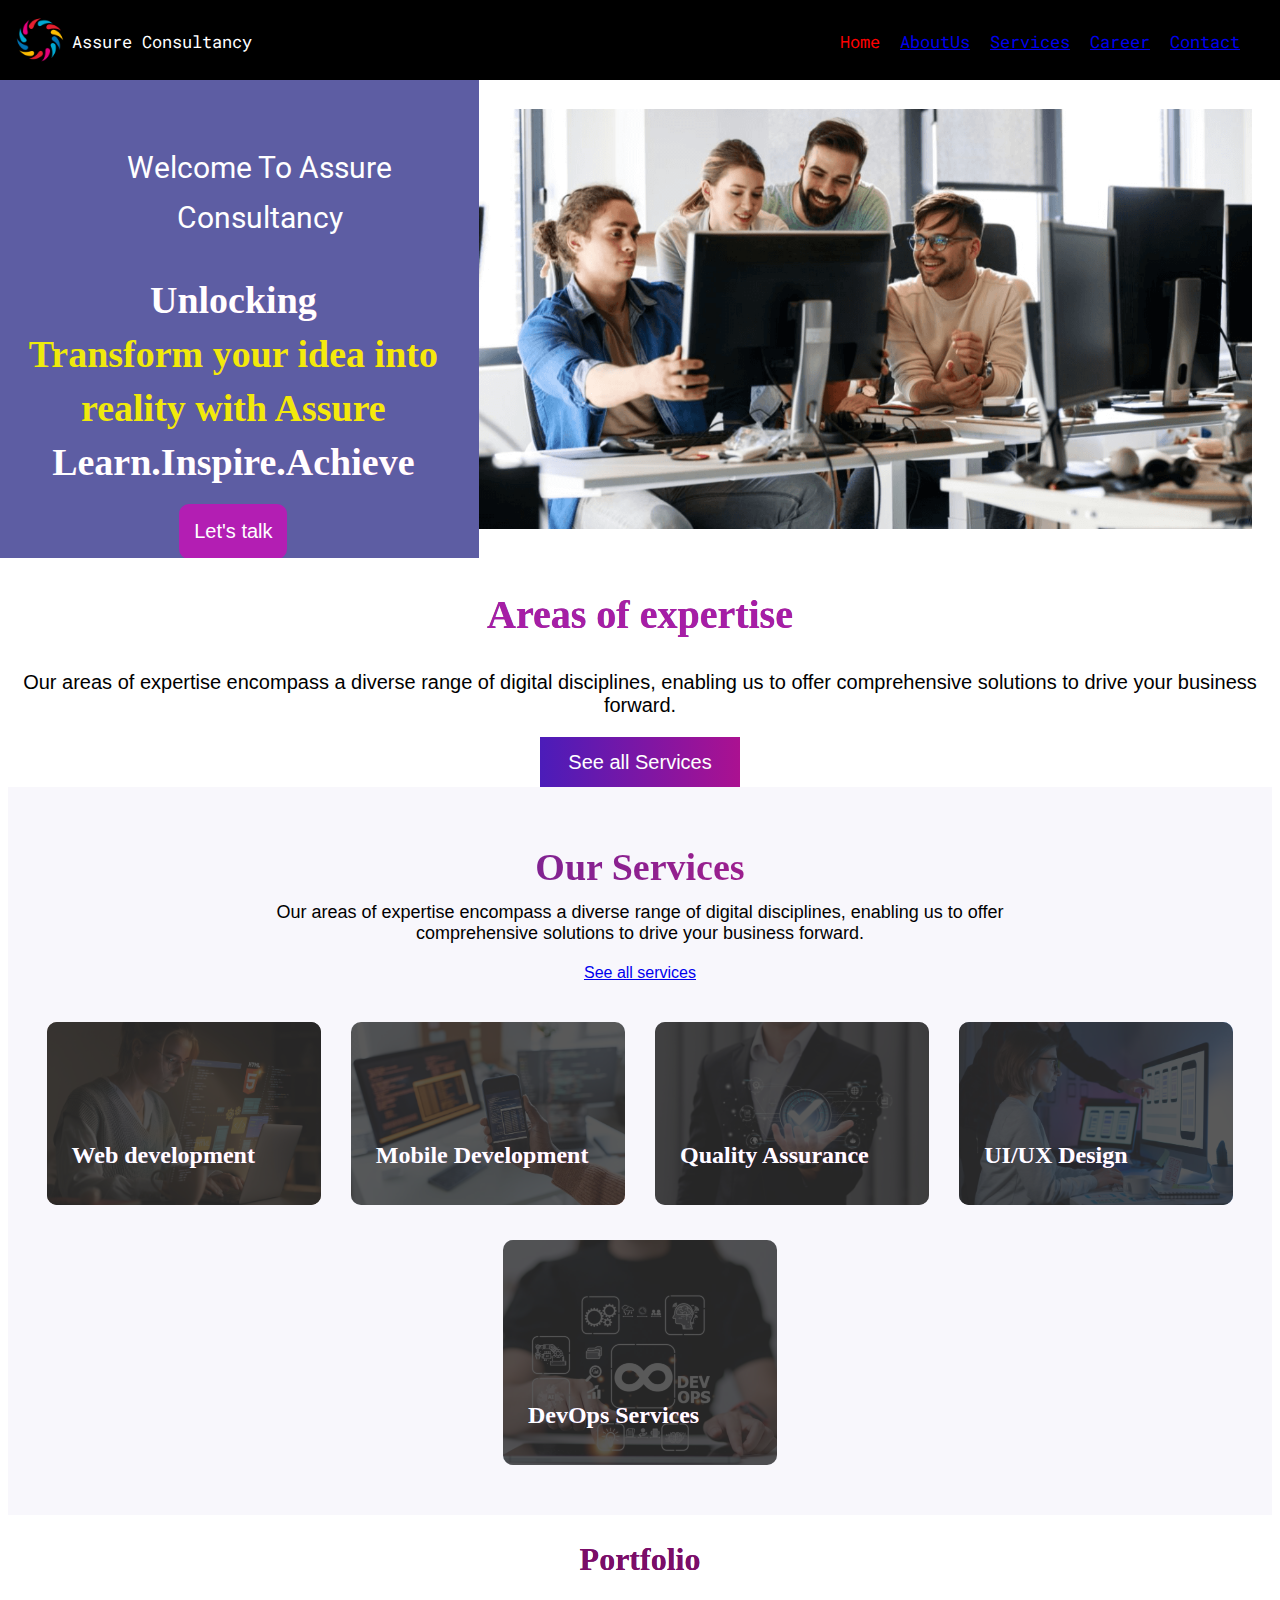
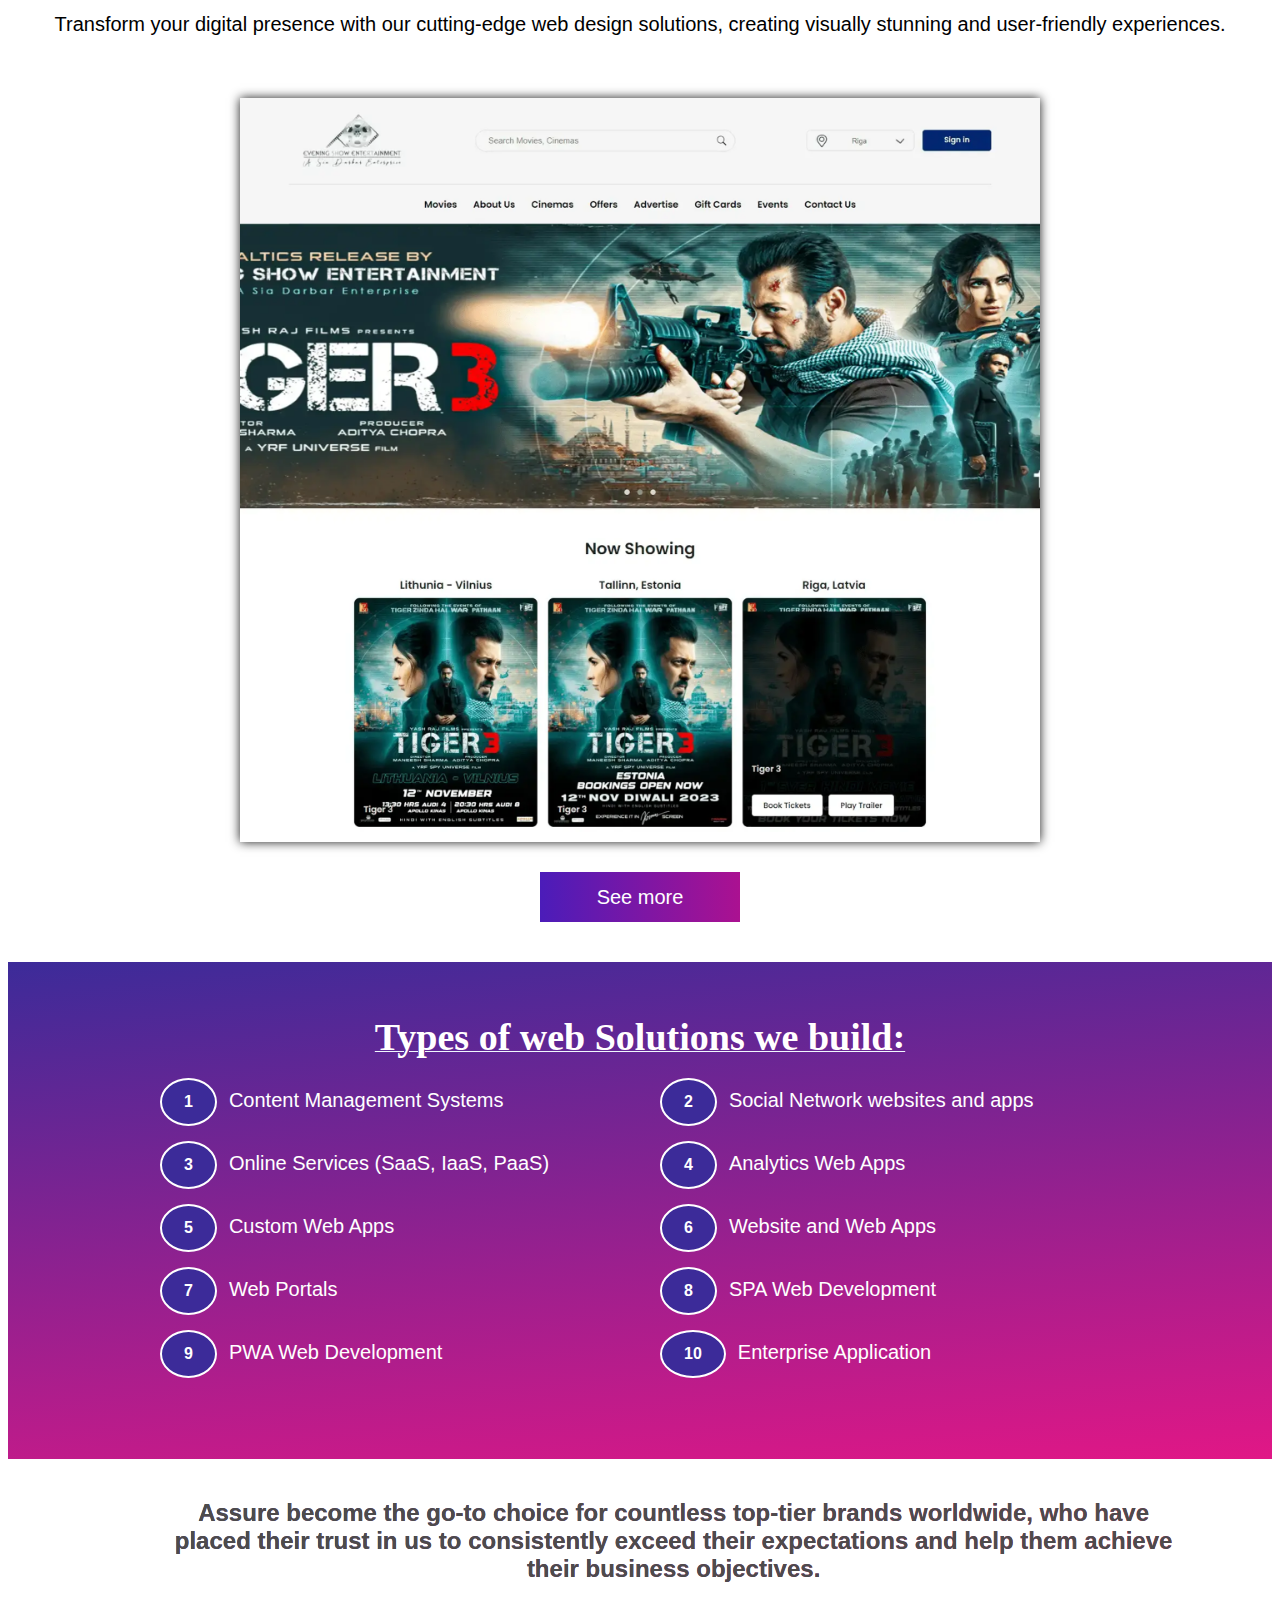
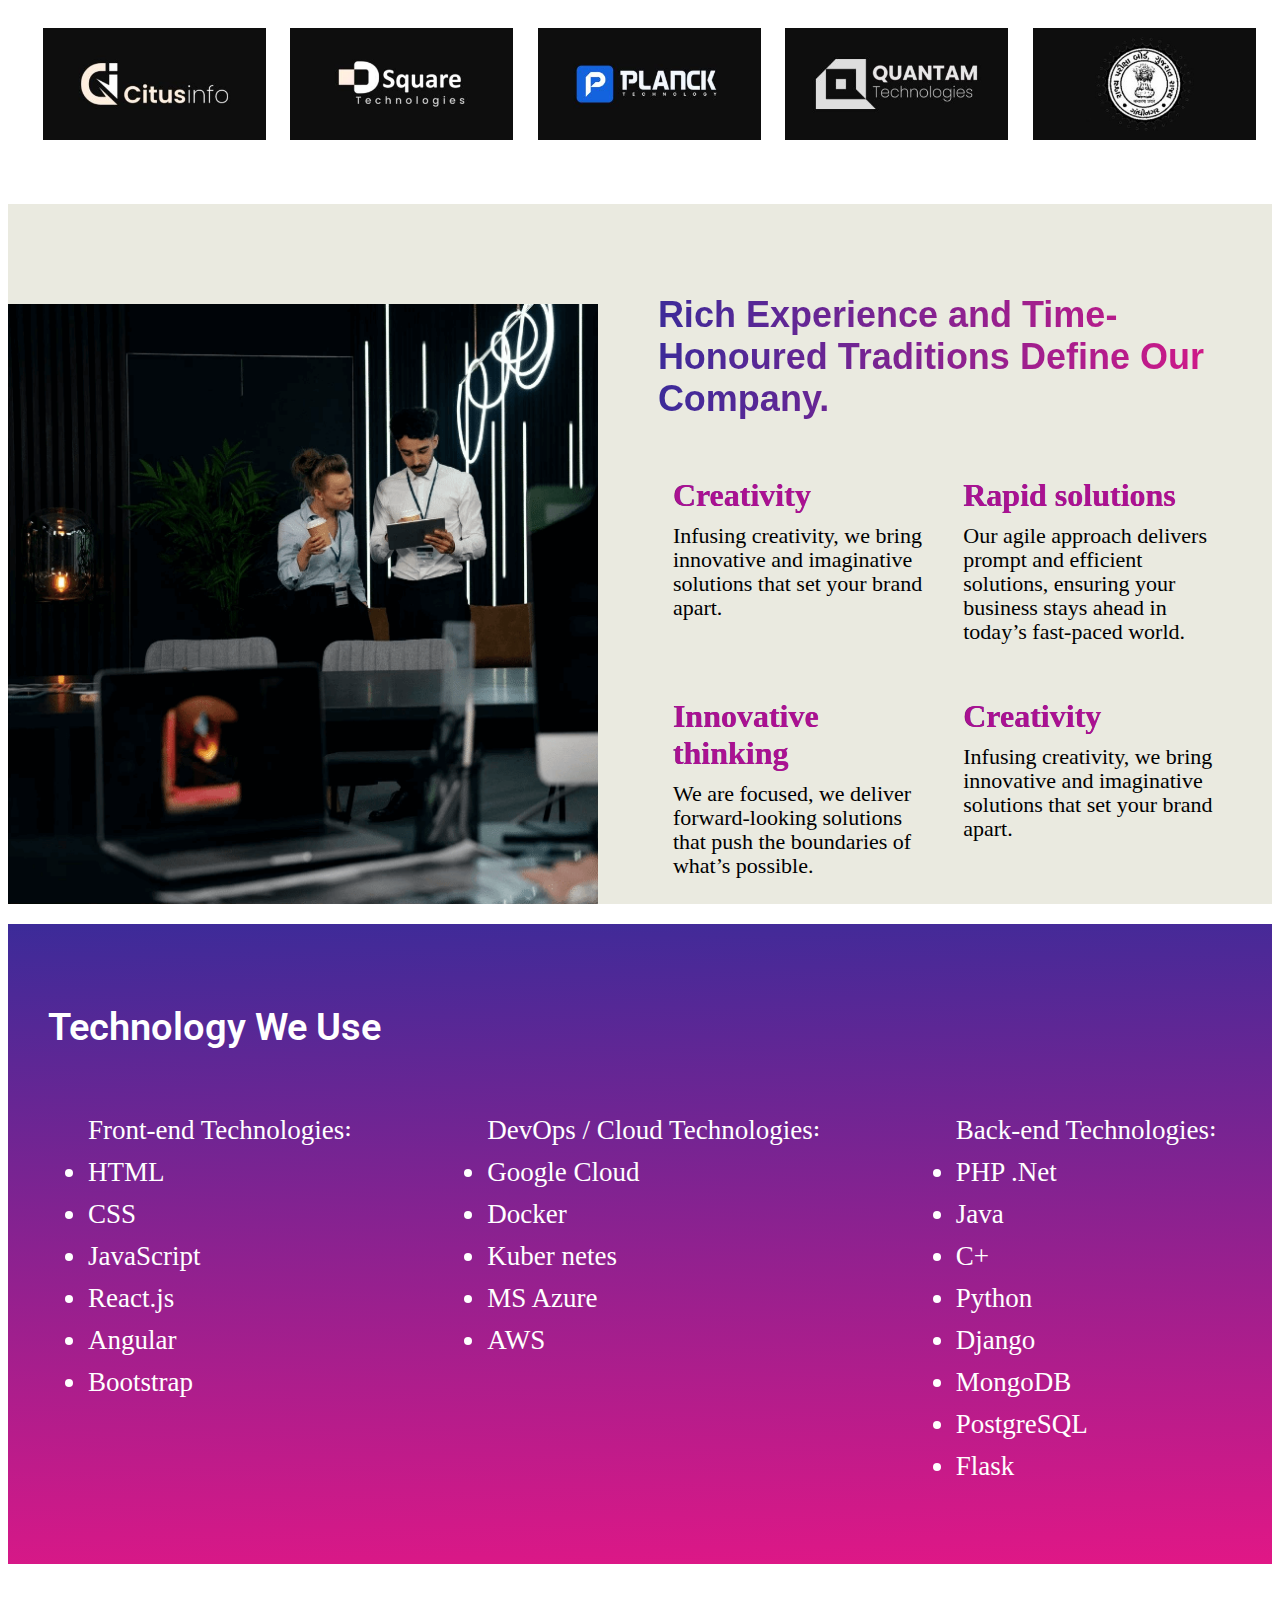
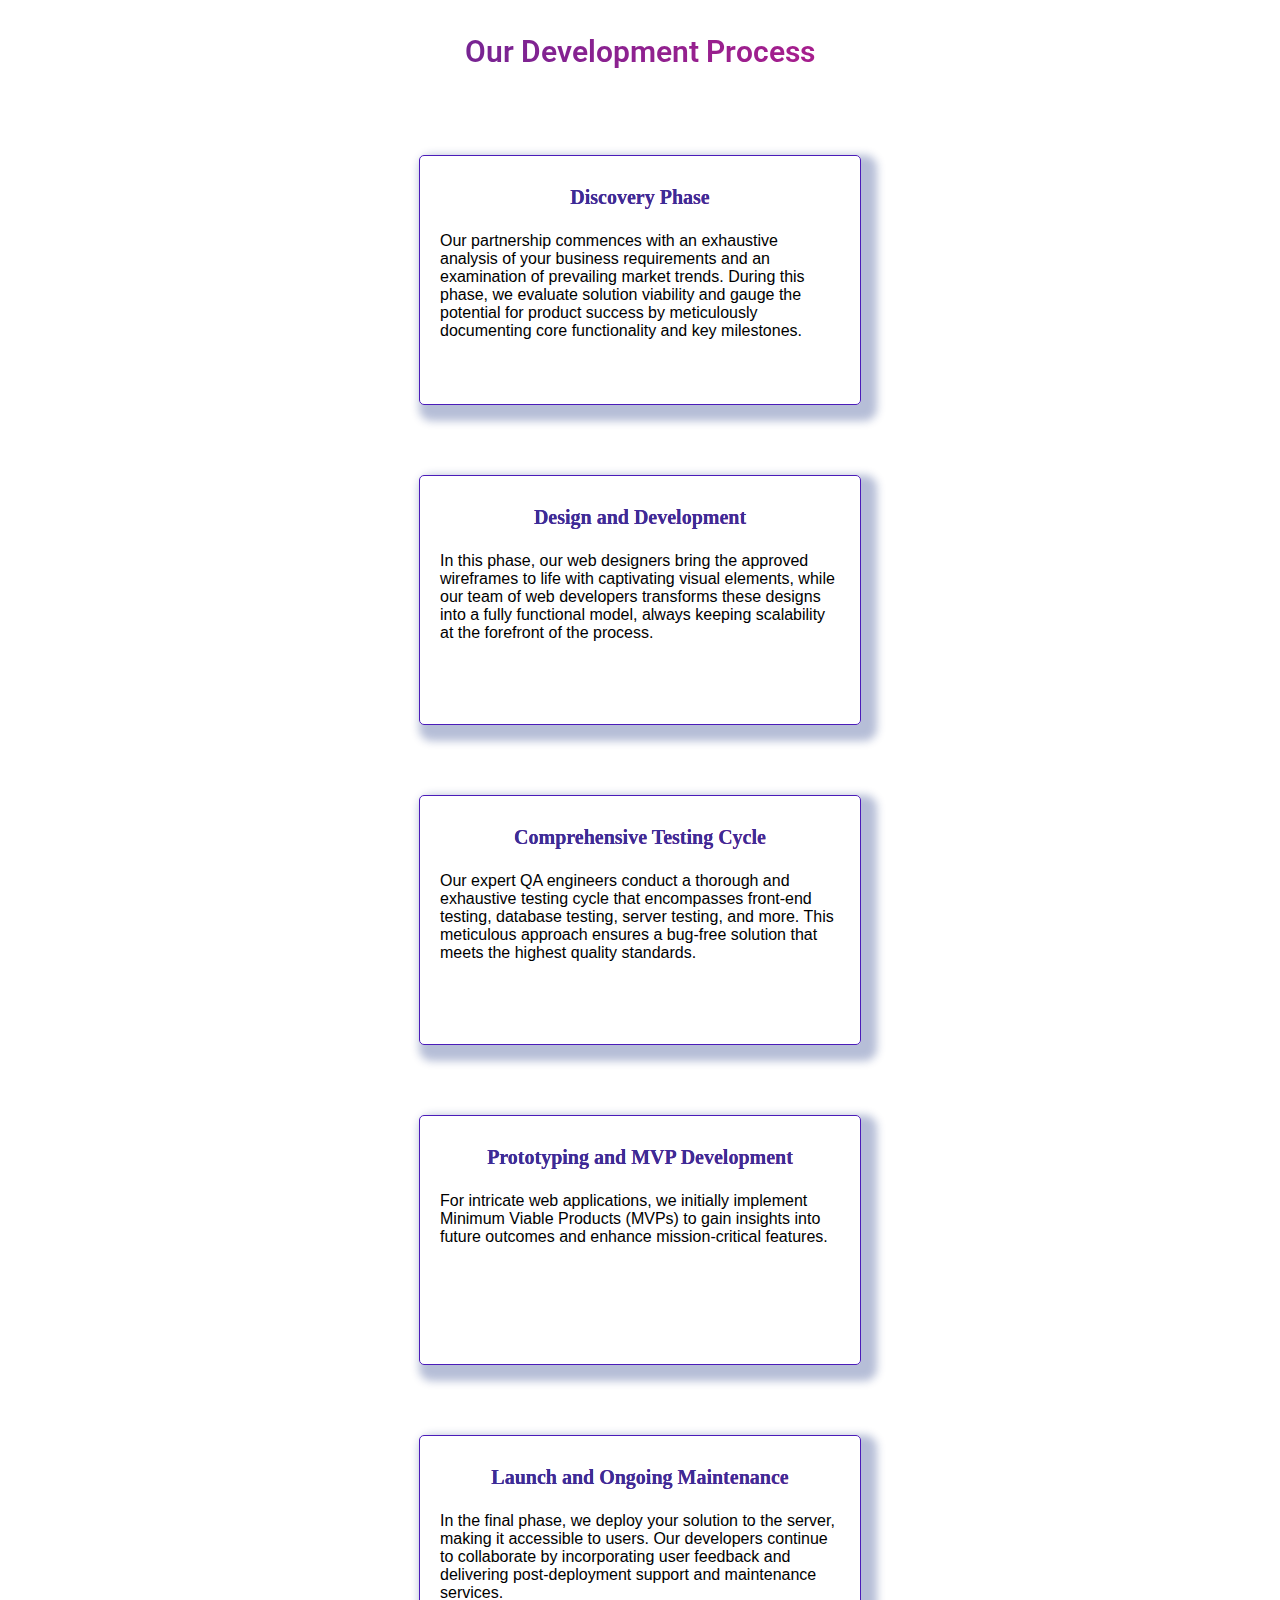
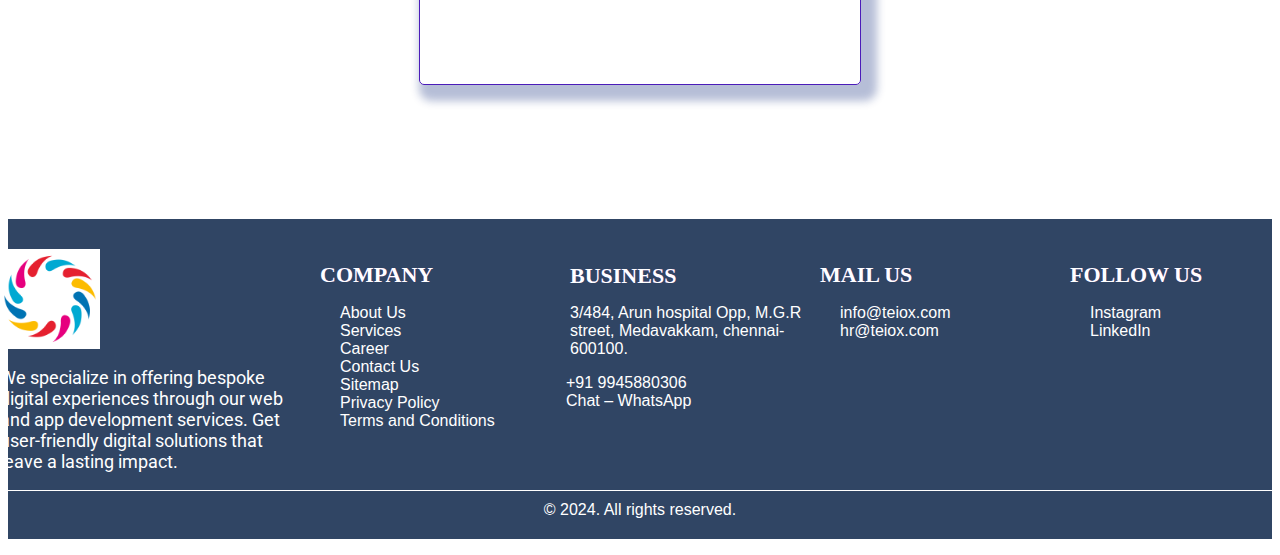
<file: index.html>
<!DOCTYPE html>
<html>
  <head>
    <title>Software Consultancy Website</title>
    <meta name="viewport" content="width=device-width, initial-scale=1">
    <link rel="preconnect" href="https://fonts.googleapis.com">
<link rel="preconnect" href="https://fonts.gstatic.com" crossorigin>
<link href="https://fonts.googleapis.com/css2?family=Roboto+Mono:wght@500&family=Roboto:ital@1&display=swap" rel="stylesheet">
    <link rel="stylesheet" href="css/main.css">
   
  </head>
  <body>
    <div class="main">
      <div class="header">
       <div class="header-left">
        <img class="logo" src="images/circle-logo.png">
        <label class="logo-name">Assure Consultancy</label>
       </div> 
       
       <div class="header-right">
        <label class="link">Home</label>
        <label class="link"><a href="html/about.html">AboutUs</a></label>
        <label class="link"><a href="html/about.html">Services</a></label>
        <label class="link"><a href="html/career.html">Career</a></label>
        <label class="link"><a href="html/contact.html">Contact</a></label>
        
       </div>
      </div>
    </div>

      <div class="container-welcome">
        <div class="description">
          <p class ="cs-welcome">Welcome To Assure Consultancy</p><h2>Unlocking <strong class="cs-highlight"><br> Transform your idea into
            reality with Assure<br>
        </strong> Learn.Inspire.Achieve </h2>
        <button class="cs-talk">Let's talk</button>
      </div>
       <div class="cs-slide">
        <img src="images/1.png">
       </div> 
      
        
      </div>
      <div class="areas">
        <h2>Areas of expertise</h2>
        <p>Our areas of expertise encompass a diverse range of digital disciplines, enabling us to offer comprehensive solutions to drive your business forward.</p>
        <div class="cs-service"><button>See all Services</button></div>
        
      </div>
      
     
      <div class="who-we-are-section">
        <div class="bottom-expertise">  
            <div class="container">
                <div class="lf-expertise">
                <h2>Our Services</h2>
                <p>Our areas of expertise encompass a diverse range of digital disciplines, enabling us to offer comprehensive solutions to drive your business forward.</p>
                <a href="services.php" class="button">See all services</a>
                </div>
                <div class="rt-expertise">
                        <ul>
                            <li>
                                <a href="frontend.php">
                                    <img src="images/medium-shot-woman-working-laptop.jpg" alt="Web development" class="lazyload">
                                    <span class="web-inner">
                                        <h4>Web development</h4>
                                        <p>We combine aesthetics with functionality, ensuring that your online presence captures attention while delivering a seamless browsing experience.</p>
                                    </span>
                                </a>
                            </li>
                            <li>
                                <a href="mobile.php">
                                <img src="images/mobile-app.jpg" alt="Mobile Development" class="lazyload">
                                <span class="web-inner">
                                    <h4>Mobile Development</h4>
                                    <p>Having a mobile app is essential for businesses today. Our team excels in creating high-quality, feature-rich applications across various platforms, be it iOS, Android, or both.</p>
                                </span>
                                </a>
                            </li>
                            <li>
                                <a href="#">
                                    <img src="images/standard-quality-control-collage-concept.jpg" alt="Quality Assurance" class="lazyload">
                                    <span class="web-inner">
                                        <h4>Quality Assurance</h4>
                                        <p>Efficient and scalable software development solutions tailored to meet your specific business requirements and drive digital transformation.</p>
                                    </span>
                                </a>
                            </li>
                            <li>
                                <a href="#">
                                <img src="images/ui-ux.jpg" alt="UI/UX Design" class="lazyload">
                                <span class="web-inner">
                                    <h4>UI/UX Design</h4>
                                    <p>We’ll help you build a robust online store, implement secure payment gateways, and optimize your e-commerce platform for maximum conversions.</p>
                                </span>
                                </a>
                            </li>
                            <li>
                                <a href="#">
                                <img src="images/dev-ops.jpg" alt="evOps Services" class="lazyload">
                                <span class="web-inner">
                                    <h4>DevOps Services</h4>
                                    <p>We’ll help you build a robust online store, implement secure payment gateways, and optimize your e-commerce platform for maximum conversions.</p>
                                </span>
                                </a>
                            </li>
                        </ul>
                        </div>
            </div>
        </div>
</div>
       <div class="portfolio">
        <div class="port-description">
          <h1>Portfolio</h1>
        <p class="port-text">Transform your digital presence with our cutting-edge web design solutions, creating visually stunning and user-friendly experiences.</p>
        </div>
      </div>
      <div class="slider">
        <div class="image-container">
          <img class="slider" src="images/desekino.png" alt="">
        </div><div class="image-container">
          <img  class="slider"src="images/elekgo.png" alt="">
        </div>
        <div class="image-container">
          <img src="images/splus-ads.png" alt="">
        </div>
        <div class="image-container">
          <img src="images/zara-noor.png" alt="">
        </div>
        
      </div>
      <div class="cs-see"><button>See more</button></div>
      <div class="types-of-solution">
      <div class="cs-type">
        <h2>Types of web Solutions we build꞉</h2></div>
      
      <div class="if-solution">
        <ul>
          <li><span>1</span><p> Content Management Systems</p> </li>
          <li><span>2</span><p>Social Network websites and apps</p> </li>
          <li><span>3</span><p>Online Services (SaaS, IaaS, PaaS)</p> </li>
          <li><span>4</span><p>Analytics Web Apps</p> </li>
          <li><span>5</span><p>Custom Web Apps</p> </li>
          <li><span>6</span><p>Website and Web Apps</p> </li>
          <li><span>7</span><p>Web Portals</p> </li>
          <li><span>8</span><p>SPA Web Development</p> </li>
          <li><span>9</span><p>PWA Web Development</p> </li>
          <li><span>10</span><p>Enterprise Application</p> </li>
      </ul>
      </div>
      </div>
    
      <div class="companies">
        <h2>Assure become the go-to choice for countless top-tier brands worldwide, who have placed their trust in us to consistently exceed their expectations and help them achieve their business objectives.</h2>
       <div class="comp-img">
        <img class="comp-logo"src="images/company logo/Citus-Info-logo.png" alt="">
        <img  class="comp-logo"src="images/company logo/D-Square-logo.png" alt="">
        <img  class="comp-logo"src="images/company logo/Planck-Technology-Logo.png" alt="">
        <img  class="comp-logo"src="images/company logo/Quantam-Technologies-logo.png" alt="">
        <img  class="comp-logo" src="images/company logo/SEB-Gujarat-Logo.jpg" alt="">
       </div>      
       
      </div>
      <div class="table">
        <div class="table-content1">
          <img src="images/Team.png" alt="">
        </div>
        <div class="table-content2">
          <div class="head">
            <p>Rich Experience and Time-Honoured Traditions Define Our Company.</p>
              
          </div>
          <div class="cs-partion">
            <div class="section1">
              <h1 class="topic">Creativity</h1>
             <p> Infusing creativity, we bring innovative and imaginative solutions that set your brand apart.</p>
            </div>
            <div class="section1">
              <h1 class="topic">Rapid solutions</h1>
             <p> Our agile approach delivers prompt and efficient solutions, ensuring your business stays ahead in today’s fast-paced world.</p>
            </div>
            <div class="section1">
              <h1 class="topic">Innovative thinking</h1>
             <p> We are focused, we deliver forward-looking solutions that push the boundaries of what’s possible.</p>
            </div>
            <div class="section1">
              <h1 class="topic">Creativity</h1>
             <p> Infusing creativity, we bring innovative and imaginative solutions that set your brand apart.</p>
            </div>
          </div>
        </div>
      </div>
      </div>
      <div class="technology">
         <h2 >Technology We Use</h2> 
         <div class="technology-list">
          <ul>Front‑end Technologies꞉
            <li>HTML</li>
            <li>CSS</li>
            <li>JavaScript</li>
            <li>React.js</li>
            <li>Angular</li>
            <li>Bootstrap</li>
          </ul>
          <ul>DevOps / Cloud Technologies꞉
            <li>Google Cloud  </li>
            <li>Docker</li>
            <li>Kuber netes</li>
            <li>MS Azure</li>
            <li> AWS</li> 
          </ul>
          <ul>Back‑end Technologies꞉
            <li>PHP .Net</li>
            <li> Java</li>
            <li>C+</li>
            <li>Python</li>
            <li>Django</li>
            <li>MongoDB</li>
            <li> PostgreSQL</li>
            <li>Flask</li>
          </ul>
        </div>
         </div>
         <div class="our-process">
          <div class="our-container">
              <div class="top-process">
                  <h2>Our Development Process</h2>    
              </div>
              <div class="bottom-process">
                  <ul>
                      <li>
                          <div class="main-process">
                              <h3>Discovery Phase</h3>
                              <p>Our partnership commences with an exhaustive analysis of your business requirements and an examination of prevailing market trends. During this phase, we evaluate solution viability and gauge the potential for product success by meticulously documenting core functionality and key milestones.</p>
                          </div>
                      </li>
                      <li>
                          <div class="main-process">
                          <h3>Design and Development</h3>
                          <p>In this phase, our web designers bring the approved wireframes to life with captivating visual elements, while our team of web developers transforms these designs into a fully functional model, always keeping scalability at the forefront of the process.</p>
                          </div>
                      </li>
                      <li>
                          <div class="main-process">
                          <h3>Comprehensive Testing Cycle</h3>
                          <p>Our expert QA engineers conduct a thorough and exhaustive testing cycle that encompasses front-end testing, database testing, server testing, and more. This meticulous approach ensures a bug-free solution that meets the highest quality standards.</p>
                          </div>
                      </li>
                      <li>
                          <div class="main-process">
                          <h3>Prototyping and MVP Development</h3>
                          <p>For intricate web applications, we initially implement Minimum Viable Products (MVPs) to gain insights into future outcomes and enhance mission-critical features.</p>
                          </div>
                      </li>
                      <li>
                          <div class="main-process">
                          <h3>Launch and Ongoing Maintenance</h3>
                          <p>In the final phase, we deploy your solution to the server, making it accessible to users. Our developers continue to collaborate by incorporating user feedback and delivering post-deployment support and maintenance services.</p>
                          </div>
                      </li>
                  </ul>
              </div>
          </div>
      </div>
      <footer class="footer">
        <div class="container-footer">
        <div class="top-footer">
                <article class="footer-col footer-col-2">
                    <a href="index.html">
                        <img src="./images/circle-logo.png" alt="assure logo">
                    </a>
                   <p>We specialize in offering bespoke digital experiences through our web and app development services. Get user-friendly digital solutions that leave a lasting impact.</p>
                </article>
        <article class="footer-col footer-col-1">
                    <h4 class="footer-heading">COMPANY</h4>
                    <ul class="links">
                        <li><a href="about.php">About Us</a></li>
                        <li><a href="services.php">Services</a></li>
                        <li><a href="career.php">Career</a></li>
                        <li><a href="contact-us.php">Contact Us</a></li>
                <li><a href="sitemap.html">Sitemap</a></li>
                        <li><a href="privacy-policy.php">Privacy Policy</a></li>
                        <li><a href="term-condition.php">Terms and Conditions</a></li>
                    </ul>
                </article>
                <article class="footer-col footer-col-3">
                    <h4 class="footer-heading">BUSINESS</h4>
                    <address>
                    3/484, Arun hospital Opp, M.G.R street, Medavakkam, chennai-600100.
                    </address>
                    <ul class="links">
                        <li><a href="tel:6358880372">+91 9945880306</a></li>
                        <li><a href="https://wa.me/917046859006?text=Hello,%20I%20want%20to%20know%20more%20about%20your%20service.%20Can%20you%20help%20me?" target="_blank">Chat – WhatsApp</a></li>
                    </ul>
                </article>
                <article class="footer-col footer-col-4">
                    <h4 class="footer-heading">MAIL US</h4>
                    <ul class="links">
                        <li><a href="mailto:info@assure.com">info@teiox.com</a></li>
                        <li><a href="mailto:hr@assure.com">hr@teiox.com</a></li>
                    </ul>
                </article>
                <article class="footer-col footer-col-5">
                    <h4 class="footer-heading">FOLLOW US</h4>
                    <ul class="links">
                        <li><a href="" target="_blank" rel="noopener">Instagram</a></li>
                        <li><a href="" target="_blank" rel="noopener">LinkedIn</a></li>
                    </ul>
                </article>
        </div>
         <div class="bottom-footer">
                <p>© 2024. All rights reserved.</p>
        </div> 
        </div>
    </footer>
       
 <script  src="script/js-slider.js"></script>
  </body>
</html>
</file>
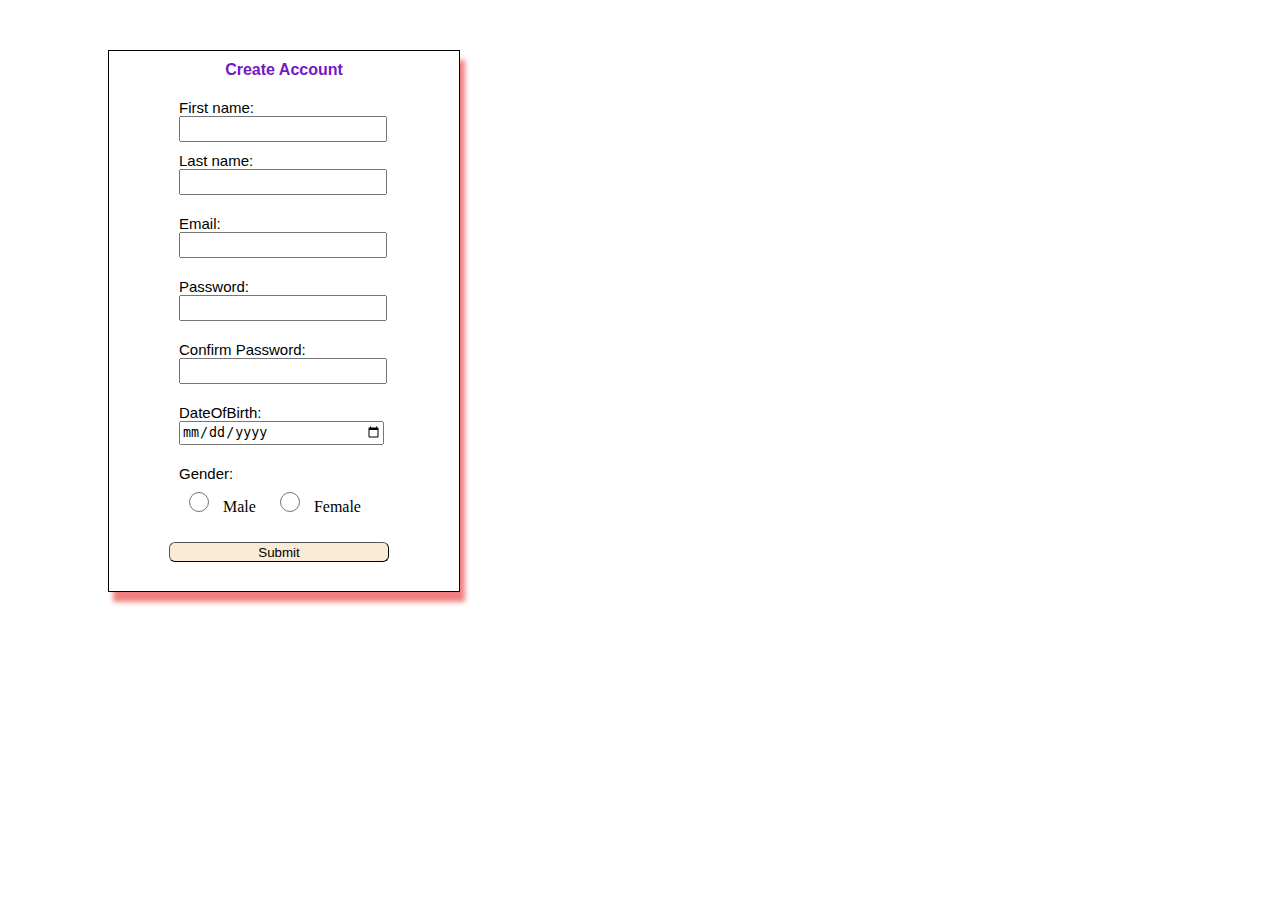
<file: alert.html>
<!DOCTYPE html>
<html lang="en">
<head>
    <meta charset="UTF-8">
    <meta name="viewport" content="width=device-width, initial-scale=1.0">
    <title>Clear Form on Submit</title>
    <link rel ="stylesheet" href="css/index.css">
</head>
<body>
    <form id="myForm" >
        <div class="form">
            <label class="account-name">Create Account</label>
            <div class="content-area">
                <div class="name">  
                   <div>
                    <div class="displayname">First name:</div> 
                    <input type="text" id="firstname"  name="name" required>
                    </div>  
                    
                    <div>
                        <div class="displayname">Last name:</div>
                        <input type="text" id="lastname" name="name" required>
                    </div>
                </div>
                   
                    <div class="name">
                        <div class="displayname">Email:</div>
                    <input type="email" id="email" name="email" required>
                    
                    </div>
                    <div class="name">
                        <div class="displayname">Password:</div>
                    <input type="password" id="password" name="password" required>
                    </div>
                    <div class="name">
                        <div class="displayname">Confirm Password:</div>
                    <input type="password" id="password" name="password" required>
                    </div>
                    
                    <div class="name">
                        <div class="displayname">DateOfBirth:</div>
                    <input type="date" id="password" name="DOB" required>
                    </div>
                    <div class="name">
                        <div class="displayname">Gender:</div>
                        <input type="radio" class="cs-radio">
                        <label class="cs-name-radio">Male</label>
                        <input type="radio" class="cs-radio">
                        <label class="cs-name-radio">Female</label>
                    </div>
    
                    <input type="submit" value="Submit" class="submit">
        </div>
        
            </form>
        
      
    

    <script src="script/script.js"></script>
</body>
</html>
</file>
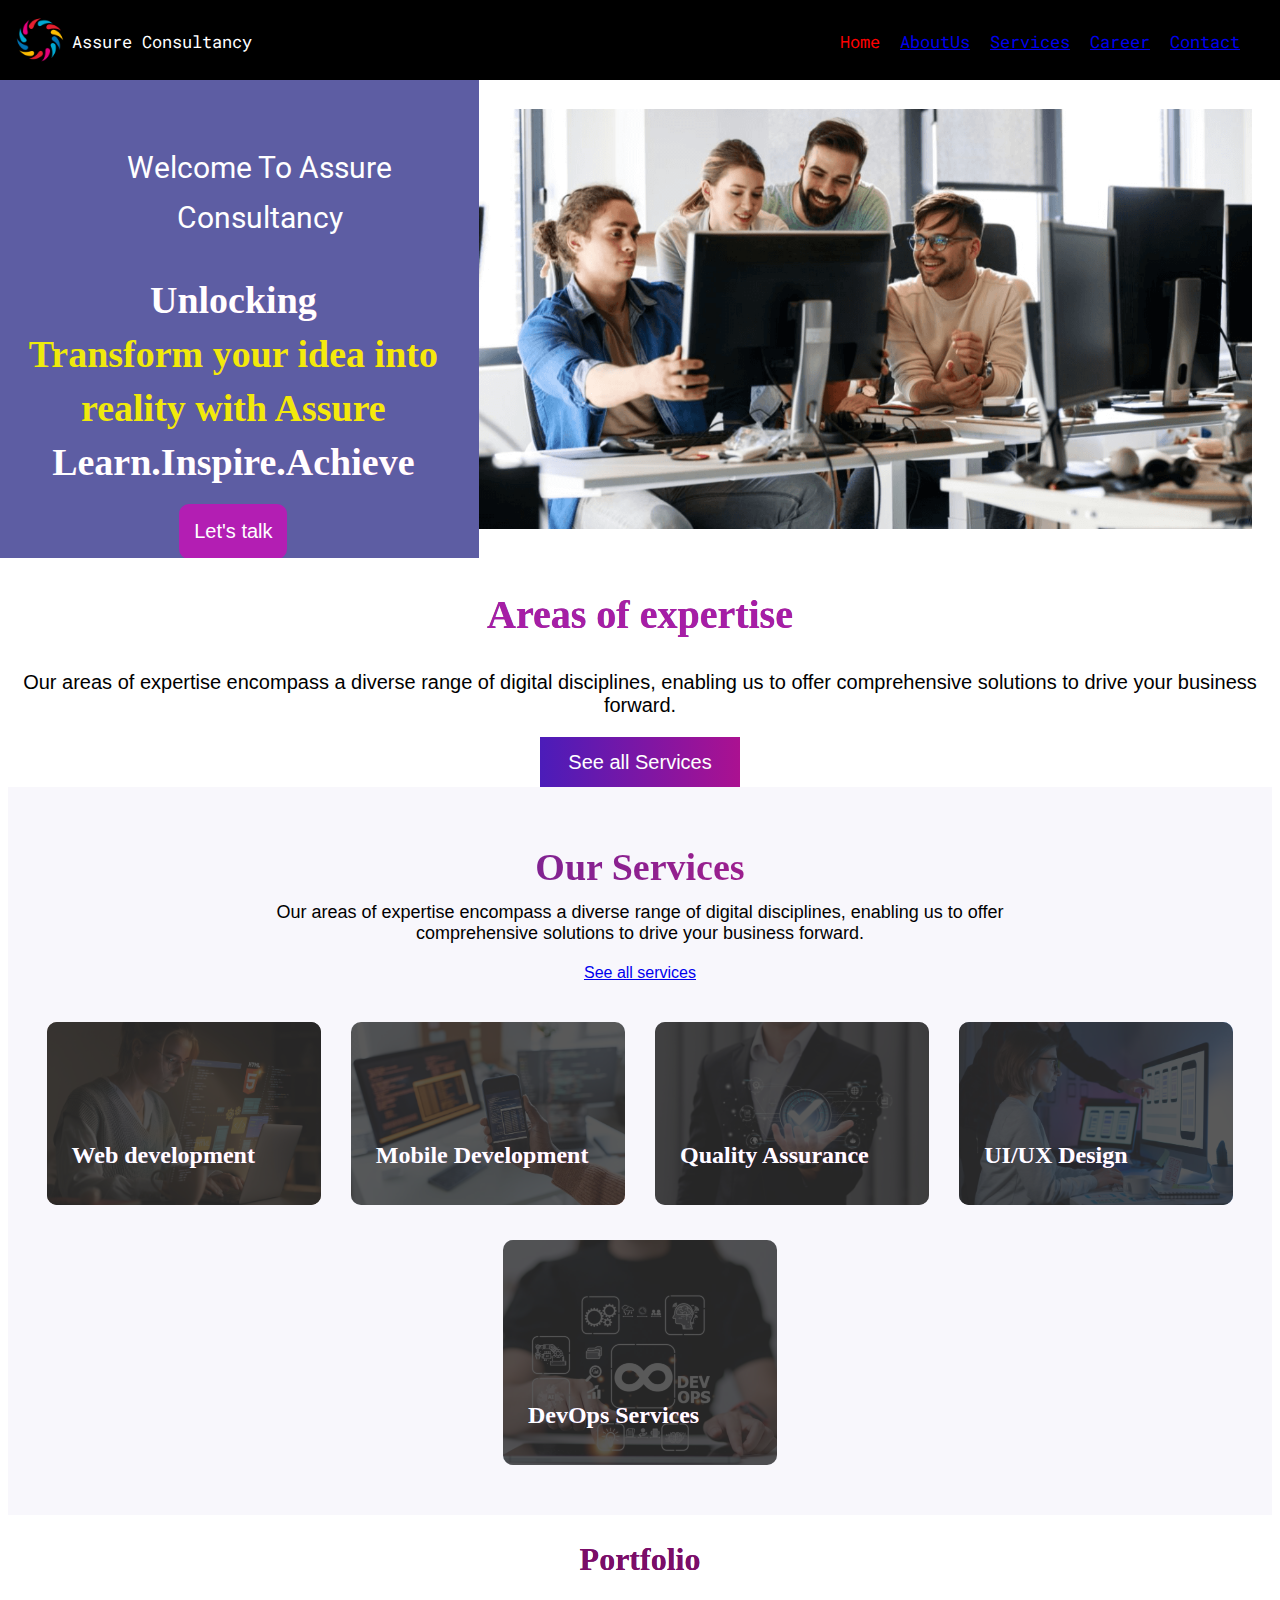
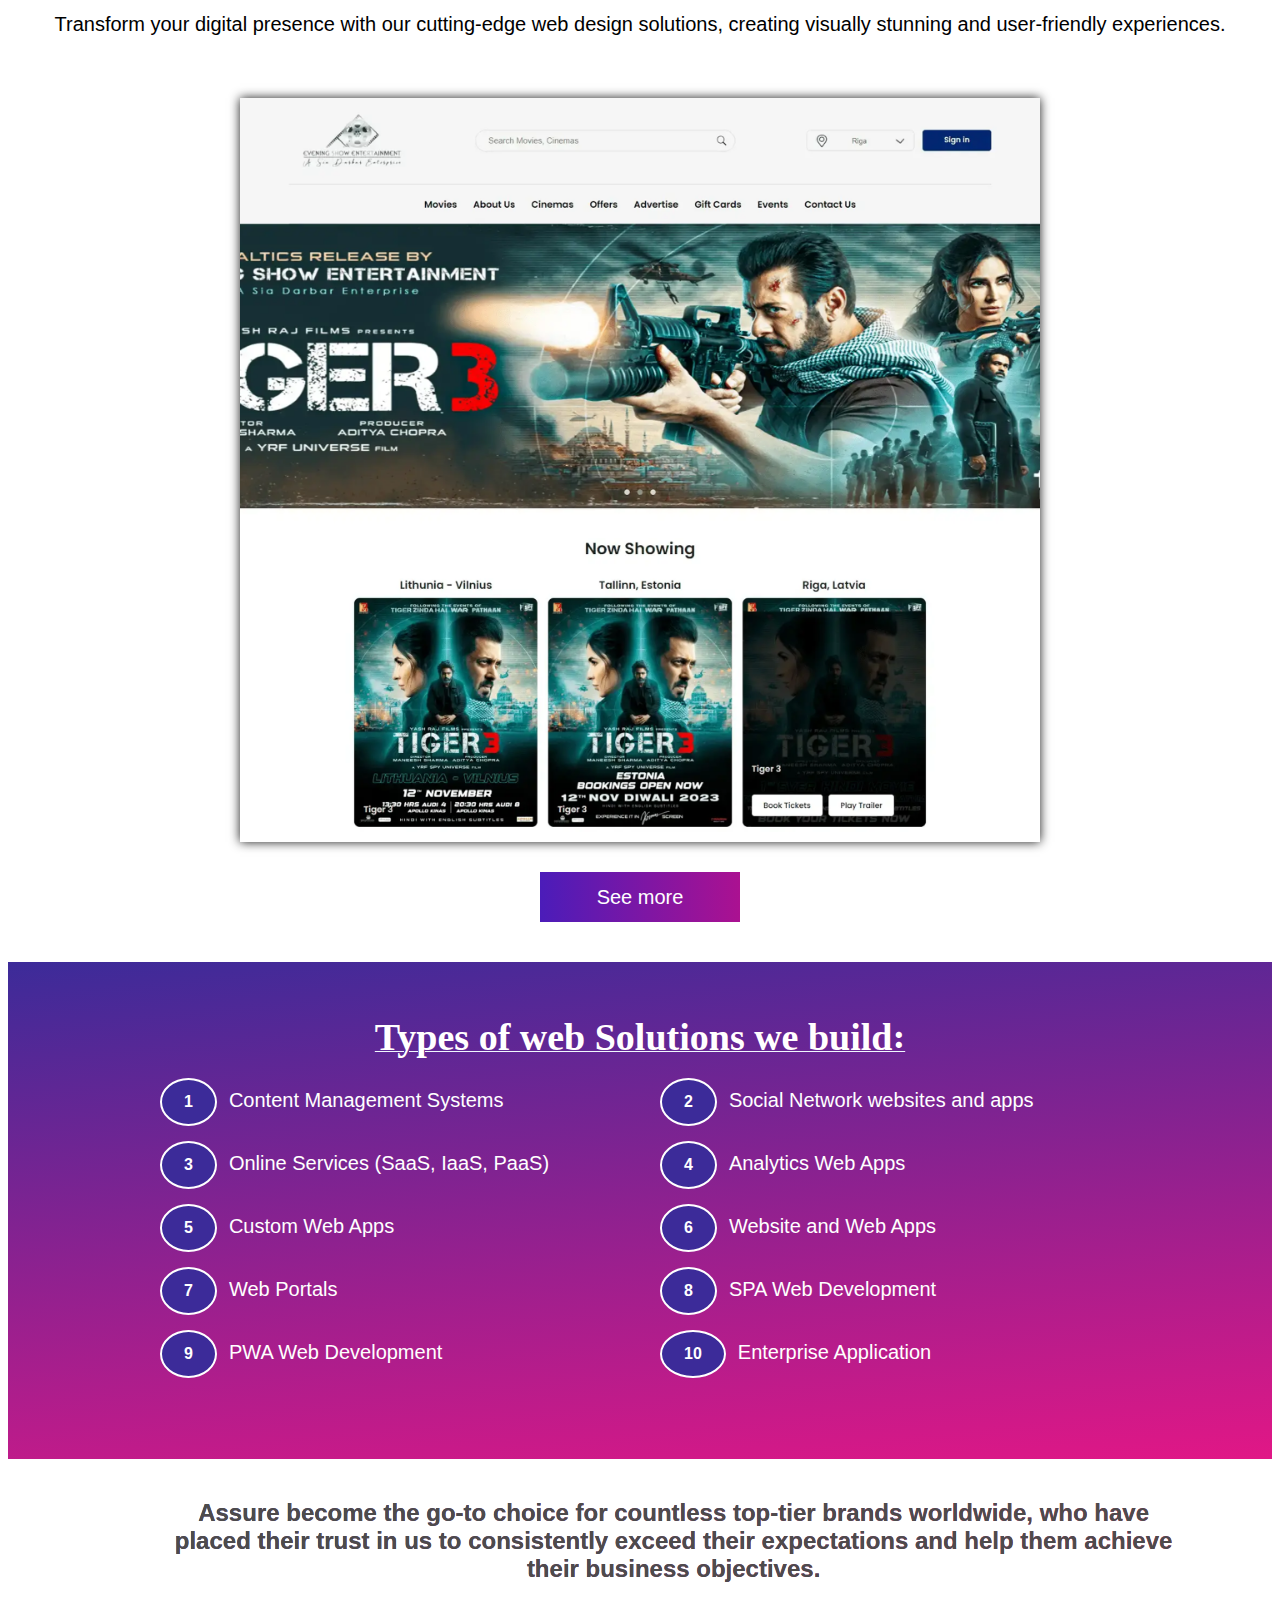
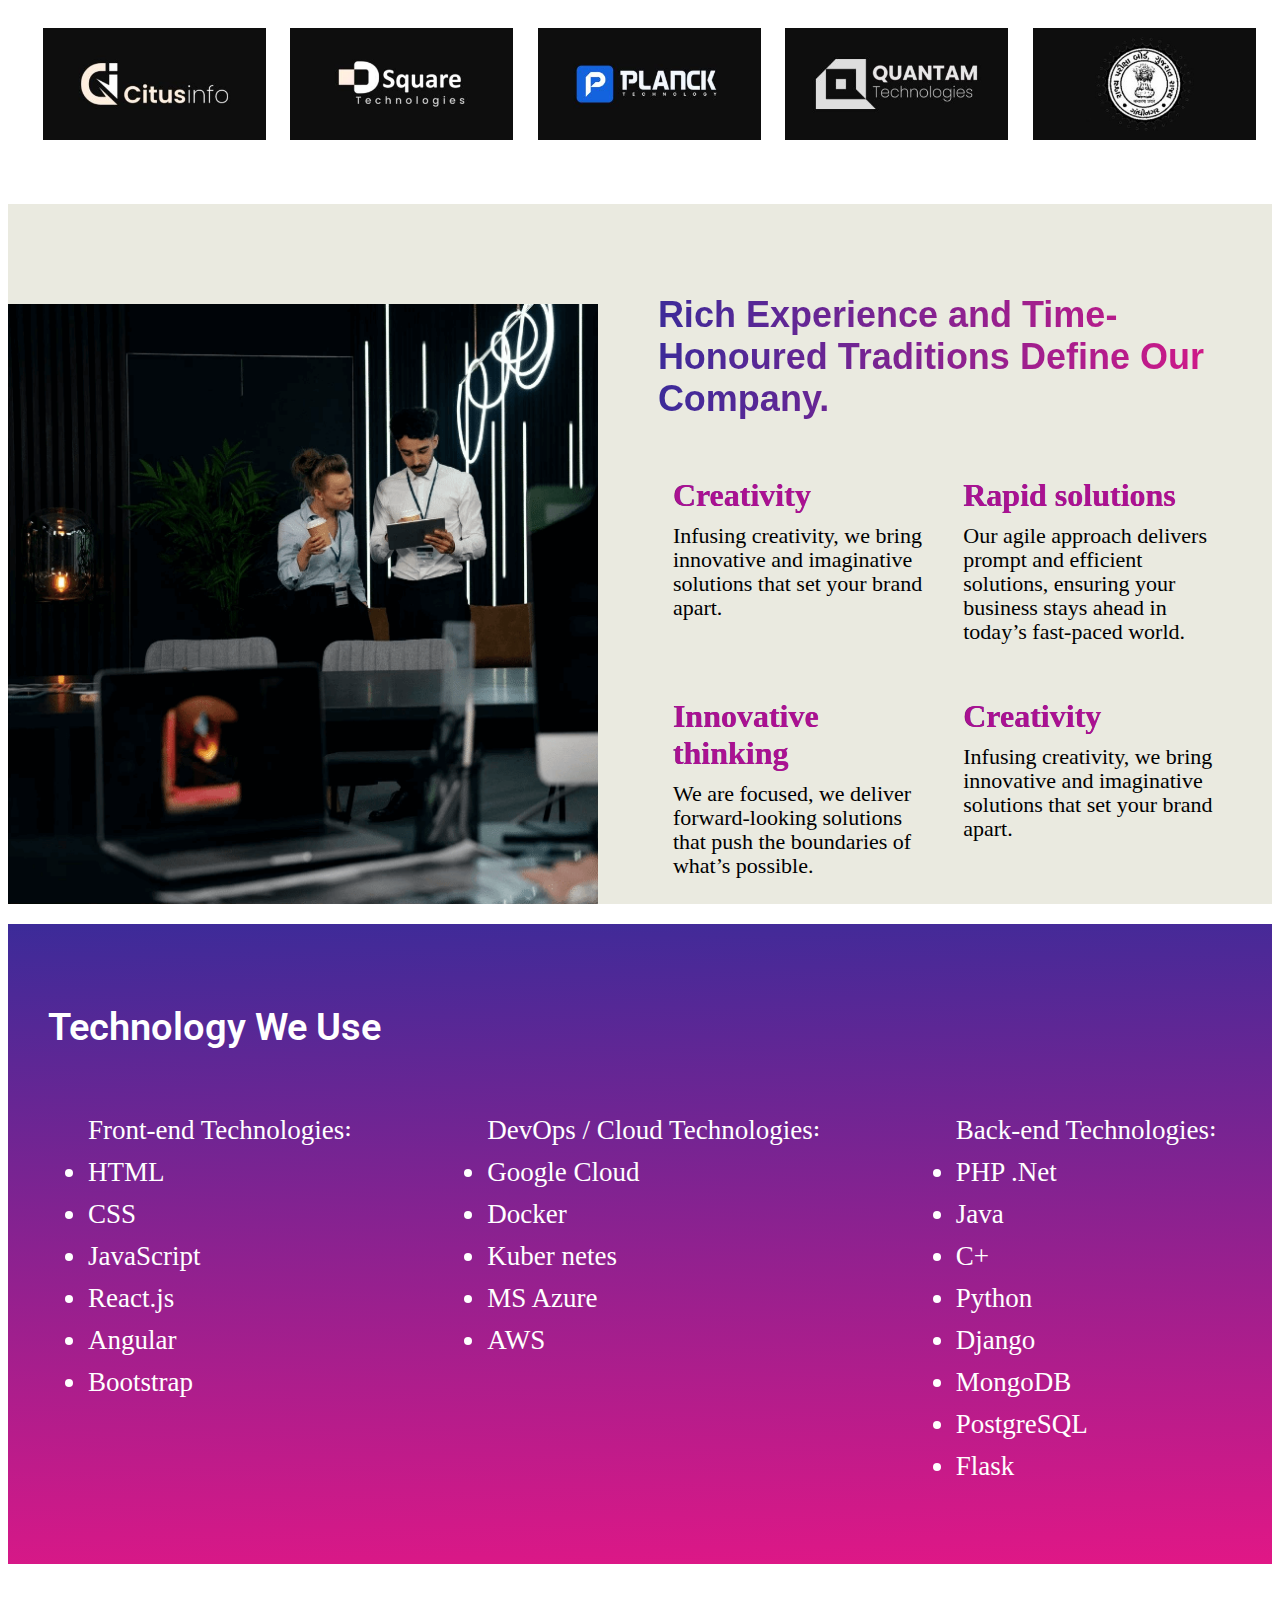
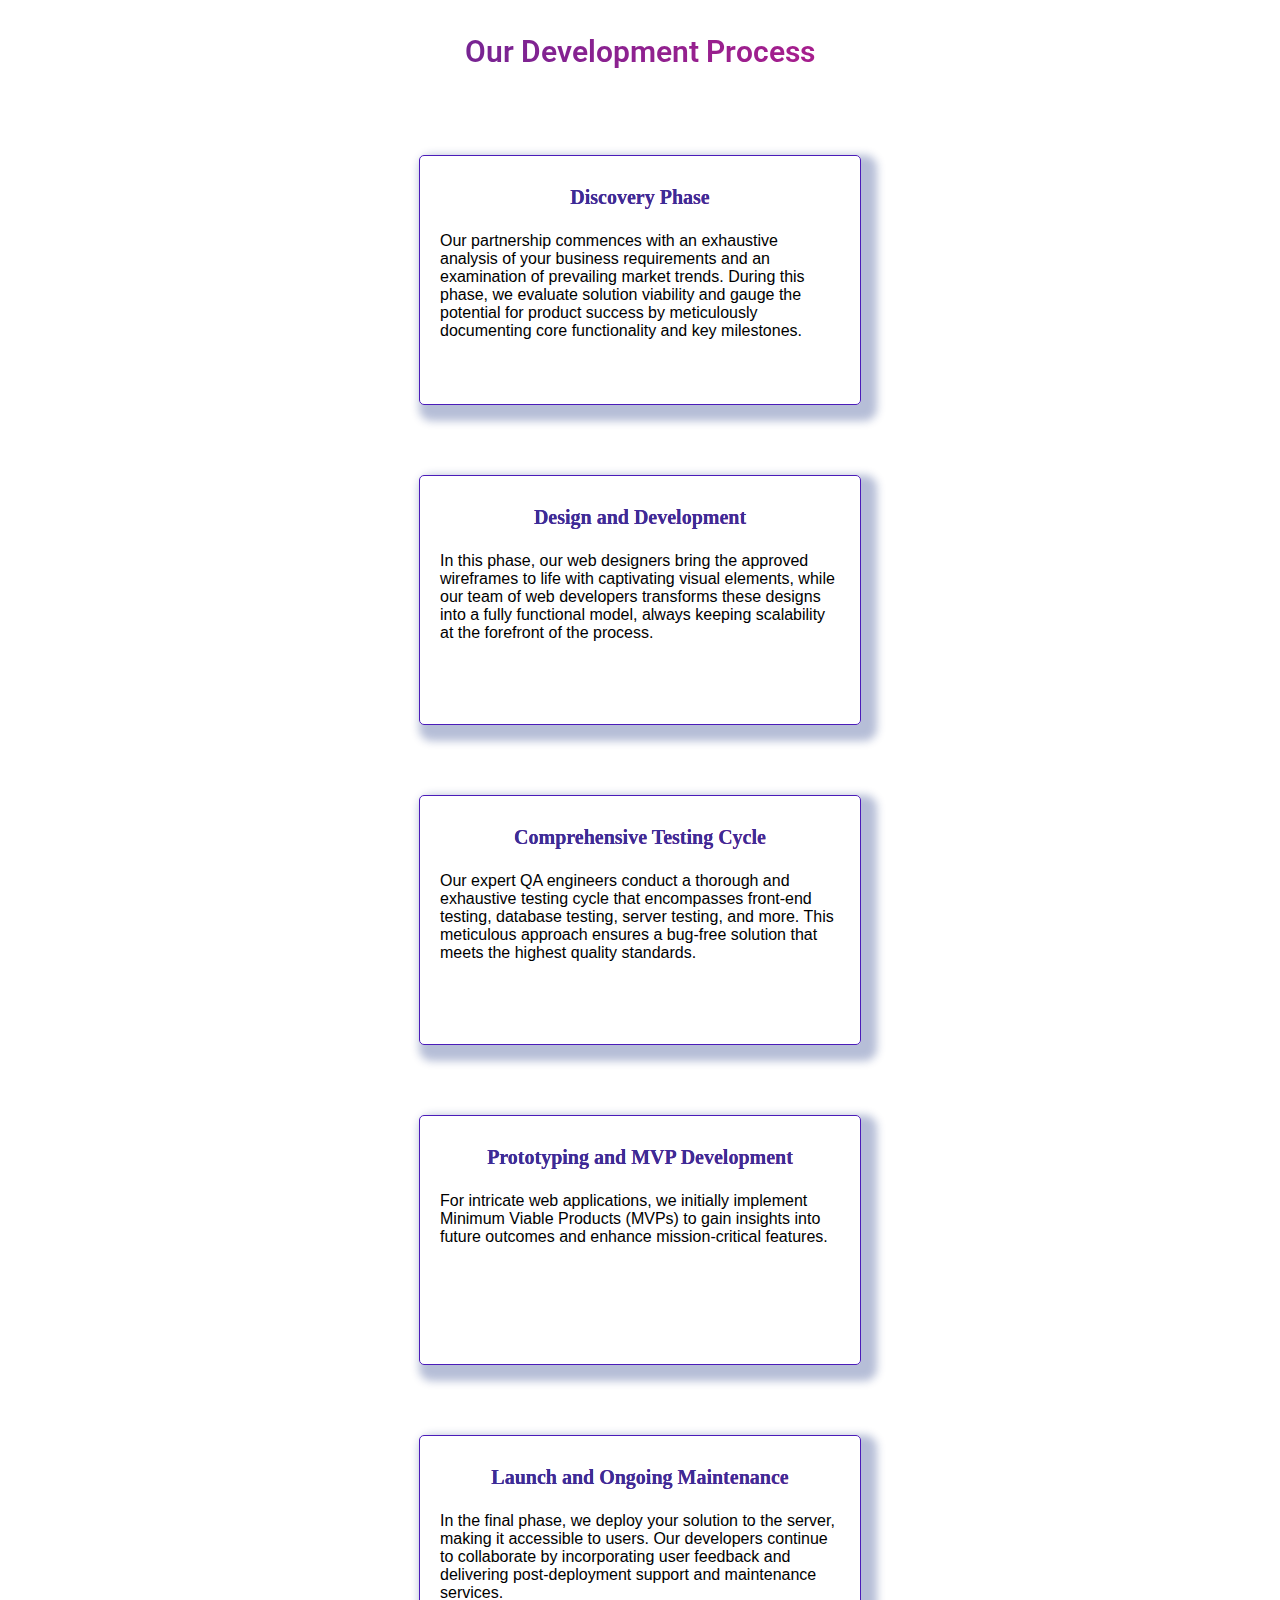
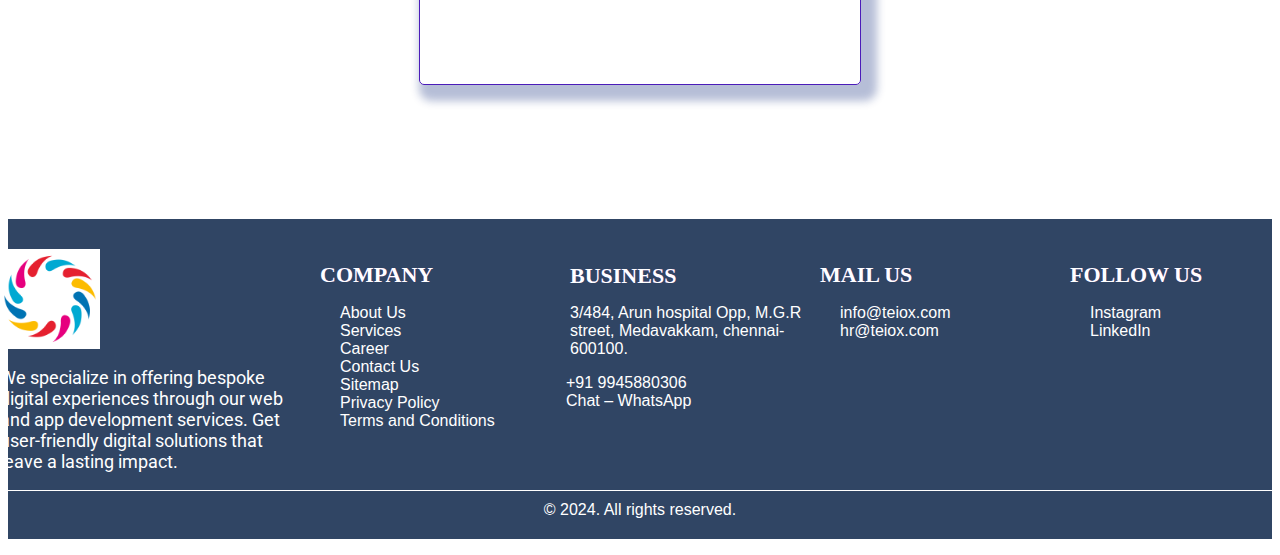
<file: main.html>
<!DOCTYPE html>
<html>
  <head>
    <title>Software Consultancy Website</title>
    <meta name="viewport" content="width=device-width, initial-scale=1">
    <link rel="preconnect" href="https://fonts.googleapis.com">
<link rel="preconnect" href="https://fonts.gstatic.com" crossorigin>
<link href="https://fonts.googleapis.com/css2?family=Roboto+Mono:wght@500&family=Roboto:ital@1&display=swap" rel="stylesheet">
    <link rel="stylesheet" href="css/main.css">
   
  </head>
  <body>
    <div class="main">
      <div class="header">
       <div class="header-left">
        <img class="logo" src="images/circle-logo.png">
        <label class="logo-name">Assure Consultancy</label>
       </div> 
       
       <div class="header-right">
        <label class="link">Home</label>
        <label class="link"><a href="html/about.html">AboutUs</a></label>
        <label class="link"><a href="html/about.html">Services</a></label>
        <label class="link"><a href="html/career.html">Career</a></label>
        <label class="link"><a href="html/contact.html">Contact</a></label>
        
       </div>
      </div>
    </div>

      <div class="container-welcome">
        <div class="description">
          <p class ="cs-welcome">Welcome To Assure Consultancy</p><h2>Unlocking <strong class="cs-highlight"><br> Transform your idea into
            reality with Assure<br>
        </strong> Learn.Inspire.Achieve </h2>
        <button class="cs-talk">Let's talk</button>
      </div>
       <div class="cs-slide">
        <img src="images/1.png">
       </div> 
      
        
      </div>
      <div class="areas">
        <h2>Areas of expertise</h2>
        <p>Our areas of expertise encompass a diverse range of digital disciplines, enabling us to offer comprehensive solutions to drive your business forward.</p>
        <div class="cs-service"><button>See all Services</button></div>
        
      </div>
      
     
      <div class="who-we-are-section">
        <div class="bottom-expertise">  
            <div class="container">
                <div class="lf-expertise">
                <h2>Our Services</h2>
                <p>Our areas of expertise encompass a diverse range of digital disciplines, enabling us to offer comprehensive solutions to drive your business forward.</p>
                <a href="services.php" class="button">See all services</a>
                </div>
                <div class="rt-expertise">
                        <ul>
                            <li>
                                <a href="frontend.php">
                                    <img src="images/medium-shot-woman-working-laptop.jpg" alt="Web development" class="lazyload">
                                    <span class="web-inner">
                                        <h4>Web development</h4>
                                        <p>We combine aesthetics with functionality, ensuring that your online presence captures attention while delivering a seamless browsing experience.</p>
                                    </span>
                                </a>
                            </li>
                            <li>
                                <a href="mobile.php">
                                <img src="images/mobile-app.jpg" alt="Mobile Development" class="lazyload">
                                <span class="web-inner">
                                    <h4>Mobile Development</h4>
                                    <p>Having a mobile app is essential for businesses today. Our team excels in creating high-quality, feature-rich applications across various platforms, be it iOS, Android, or both.</p>
                                </span>
                                </a>
                            </li>
                            <li>
                                <a href="#">
                                    <img src="images/standard-quality-control-collage-concept.jpg" alt="Quality Assurance" class="lazyload">
                                    <span class="web-inner">
                                        <h4>Quality Assurance</h4>
                                        <p>Efficient and scalable software development solutions tailored to meet your specific business requirements and drive digital transformation.</p>
                                    </span>
                                </a>
                            </li>
                            <li>
                                <a href="#">
                                <img src="images/ui-ux.jpg" alt="UI/UX Design" class="lazyload">
                                <span class="web-inner">
                                    <h4>UI/UX Design</h4>
                                    <p>We’ll help you build a robust online store, implement secure payment gateways, and optimize your e-commerce platform for maximum conversions.</p>
                                </span>
                                </a>
                            </li>
                            <li>
                                <a href="#">
                                <img src="images/dev-ops.jpg" alt="evOps Services" class="lazyload">
                                <span class="web-inner">
                                    <h4>DevOps Services</h4>
                                    <p>We’ll help you build a robust online store, implement secure payment gateways, and optimize your e-commerce platform for maximum conversions.</p>
                                </span>
                                </a>
                            </li>
                        </ul>
                        </div>
            </div>
        </div>
</div>
       <div class="portfolio">
        <div class="port-description">
          <h1>Portfolio</h1>
        <p class="port-text">Transform your digital presence with our cutting-edge web design solutions, creating visually stunning and user-friendly experiences.</p>
        </div>
      </div>
      <div class="slider">
        <div class="image-container">
          <img class="slider" src="images/desekino.png" alt="">
        </div><div class="image-container">
          <img  class="slider"src="images/elekgo.png" alt="">
        </div>
        <div class="image-container">
          <img src="images/splus-ads.png" alt="">
        </div>
        <div class="image-container">
          <img src="images/zara-noor.png" alt="">
        </div>
        
      </div>
      <div class="cs-see"><button>See more</button></div>
      <div class="types-of-solution">
      <div class="cs-type">
        <h2>Types of web Solutions we build꞉</h2></div>
      
      <div class="if-solution">
        <ul>
          <li><span>1</span><p> Content Management Systems</p> </li>
          <li><span>2</span><p>Social Network websites and apps</p> </li>
          <li><span>3</span><p>Online Services (SaaS, IaaS, PaaS)</p> </li>
          <li><span>4</span><p>Analytics Web Apps</p> </li>
          <li><span>5</span><p>Custom Web Apps</p> </li>
          <li><span>6</span><p>Website and Web Apps</p> </li>
          <li><span>7</span><p>Web Portals</p> </li>
          <li><span>8</span><p>SPA Web Development</p> </li>
          <li><span>9</span><p>PWA Web Development</p> </li>
          <li><span>10</span><p>Enterprise Application</p> </li>
      </ul>
      </div>
      </div>
    
      <div class="companies">
        <h2>Assure become the go-to choice for countless top-tier brands worldwide, who have placed their trust in us to consistently exceed their expectations and help them achieve their business objectives.</h2>
       <div class="comp-img">
        <img class="comp-logo"src="images/company logo/Citus-Info-logo.png" alt="">
        <img  class="comp-logo"src="images/company logo/D-Square-logo.png" alt="">
        <img  class="comp-logo"src="images/company logo/Planck-Technology-Logo.png" alt="">
        <img  class="comp-logo"src="images/company logo/Quantam-Technologies-logo.png" alt="">
        <img  class="comp-logo" src="images/company logo/SEB-Gujarat-Logo.jpg" alt="">
       </div>      
       
      </div>
      <div class="table">
        <div class="table-content1">
          <img src="images/Team.png" alt="">
        </div>
        <div class="table-content2">
          <div class="head">
            <p>Rich Experience and Time-Honoured Traditions Define Our Company.</p>
              
          </div>
          <div class="cs-partion">
            <div class="section1">
              <h1 class="topic">Creativity</h1>
             <p> Infusing creativity, we bring innovative and imaginative solutions that set your brand apart.</p>
            </div>
            <div class="section1">
              <h1 class="topic">Rapid solutions</h1>
             <p> Our agile approach delivers prompt and efficient solutions, ensuring your business stays ahead in today’s fast-paced world.</p>
            </div>
            <div class="section1">
              <h1 class="topic">Innovative thinking</h1>
             <p> We are focused, we deliver forward-looking solutions that push the boundaries of what’s possible.</p>
            </div>
            <div class="section1">
              <h1 class="topic">Creativity</h1>
             <p> Infusing creativity, we bring innovative and imaginative solutions that set your brand apart.</p>
            </div>
          </div>
        </div>
      </div>
      </div>
      <div class="technology">
         <h2 >Technology We Use</h2> 
         <div class="technology-list">
          <ul>Front‑end Technologies꞉
            <li>HTML</li>
            <li>CSS</li>
            <li>JavaScript</li>
            <li>React.js</li>
            <li>Angular</li>
            <li>Bootstrap</li>
          </ul>
          <ul>DevOps / Cloud Technologies꞉
            <li>Google Cloud  </li>
            <li>Docker</li>
            <li>Kuber netes</li>
            <li>MS Azure</li>
            <li> AWS</li> 
          </ul>
          <ul>Back‑end Technologies꞉
            <li>PHP .Net</li>
            <li> Java</li>
            <li>C+</li>
            <li>Python</li>
            <li>Django</li>
            <li>MongoDB</li>
            <li> PostgreSQL</li>
            <li>Flask</li>
          </ul>
        </div>
         </div>
         <div class="our-process">
          <div class="our-container">
              <div class="top-process">
                  <h2>Our Development Process</h2>    
              </div>
              <div class="bottom-process">
                  <ul>
                      <li>
                          <div class="main-process">
                              <h3>Discovery Phase</h3>
                              <p>Our partnership commences with an exhaustive analysis of your business requirements and an examination of prevailing market trends. During this phase, we evaluate solution viability and gauge the potential for product success by meticulously documenting core functionality and key milestones.</p>
                          </div>
                      </li>
                      <li>
                          <div class="main-process">
                          <h3>Design and Development</h3>
                          <p>In this phase, our web designers bring the approved wireframes to life with captivating visual elements, while our team of web developers transforms these designs into a fully functional model, always keeping scalability at the forefront of the process.</p>
                          </div>
                      </li>
                      <li>
                          <div class="main-process">
                          <h3>Comprehensive Testing Cycle</h3>
                          <p>Our expert QA engineers conduct a thorough and exhaustive testing cycle that encompasses front-end testing, database testing, server testing, and more. This meticulous approach ensures a bug-free solution that meets the highest quality standards.</p>
                          </div>
                      </li>
                      <li>
                          <div class="main-process">
                          <h3>Prototyping and MVP Development</h3>
                          <p>For intricate web applications, we initially implement Minimum Viable Products (MVPs) to gain insights into future outcomes and enhance mission-critical features.</p>
                          </div>
                      </li>
                      <li>
                          <div class="main-process">
                          <h3>Launch and Ongoing Maintenance</h3>
                          <p>In the final phase, we deploy your solution to the server, making it accessible to users. Our developers continue to collaborate by incorporating user feedback and delivering post-deployment support and maintenance services.</p>
                          </div>
                      </li>
                  </ul>
              </div>
          </div>
      </div>
      <footer class="footer">
        <div class="container-footer">
        <div class="top-footer">
                <article class="footer-col footer-col-2">
                    <a href="main.html">
                        <img src="./images/circle-logo.png" alt="assure logo">
                    </a>
                   <p>We specialize in offering bespoke digital experiences through our web and app development services. Get user-friendly digital solutions that leave a lasting impact.</p>
                </article>
        <article class="footer-col footer-col-1">
                    <h4 class="footer-heading">COMPANY</h4>
                    <ul class="links">
                        <li><a href="about.php">About Us</a></li>
                        <li><a href="services.php">Services</a></li>
                        <li><a href="career.php">Career</a></li>
                        <li><a href="contact-us.php">Contact Us</a></li>
                <li><a href="sitemap.html">Sitemap</a></li>
                        <li><a href="privacy-policy.php">Privacy Policy</a></li>
                        <li><a href="term-condition.php">Terms and Conditions</a></li>
                    </ul>
                </article>
                <article class="footer-col footer-col-3">
                    <h4 class="footer-heading">BUSINESS</h4>
                    <address>
                    3/484, Arun hospital Opp, M.G.R street, Medavakkam, chennai-600100.
                    </address>
                    <ul class="links">
                        <li><a href="tel:6358880372">+91 9945880306</a></li>
                        <li><a href="https://wa.me/917046859006?text=Hello,%20I%20want%20to%20know%20more%20about%20your%20service.%20Can%20you%20help%20me?" target="_blank">Chat – WhatsApp</a></li>
                    </ul>
                </article>
                <article class="footer-col footer-col-4">
                    <h4 class="footer-heading">MAIL US</h4>
                    <ul class="links">
                        <li><a href="mailto:info@assure.com">info@teiox.com</a></li>
                        <li><a href="mailto:hr@assure.com">hr@teiox.com</a></li>
                    </ul>
                </article>
                <article class="footer-col footer-col-5">
                    <h4 class="footer-heading">FOLLOW US</h4>
                    <ul class="links">
                        <li><a href="" target="_blank" rel="noopener">Instagram</a></li>
                        <li><a href="" target="_blank" rel="noopener">LinkedIn</a></li>
                    </ul>
                </article>
        </div>
         <div class="bottom-footer">
                <p>© 2024. All rights reserved.</p>
        </div> 
        </div>
    </footer>
       
 <script  src="script/js-slider.js"></script>
  </body>
</html>
</file>
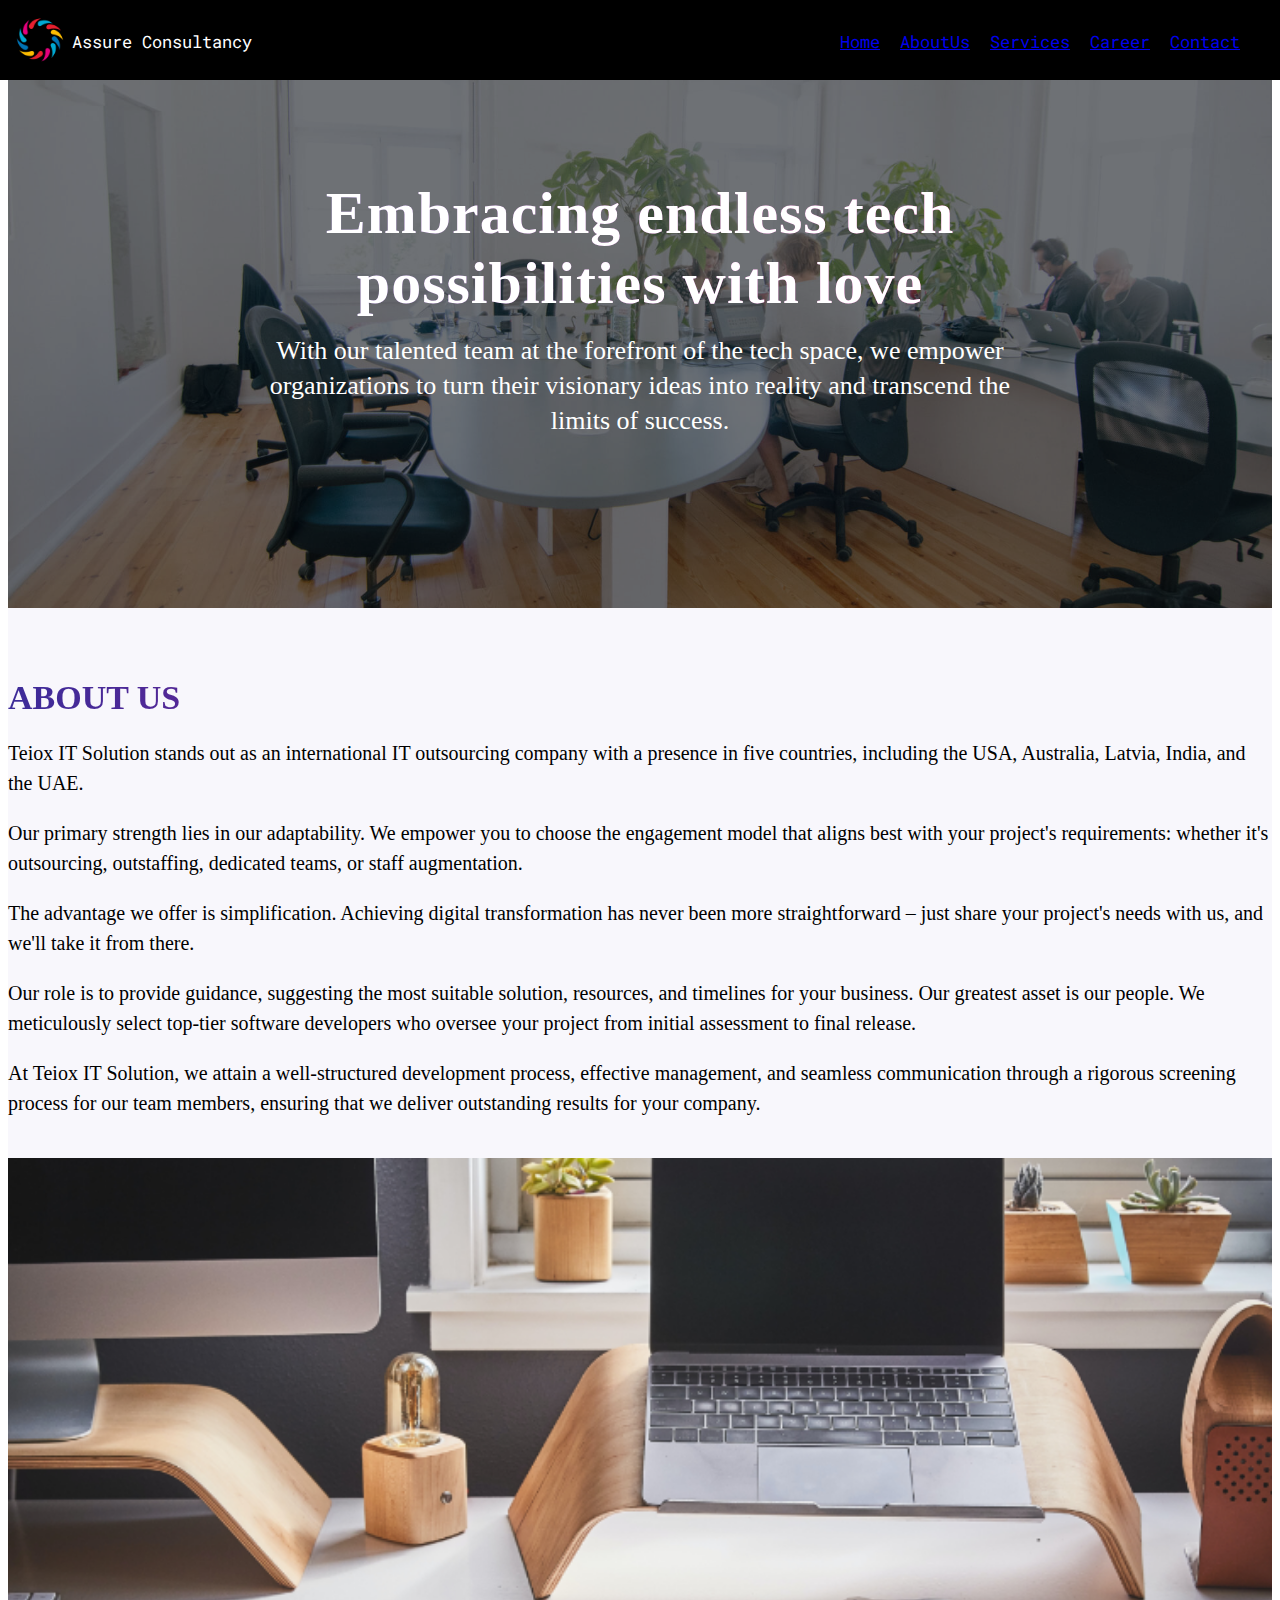
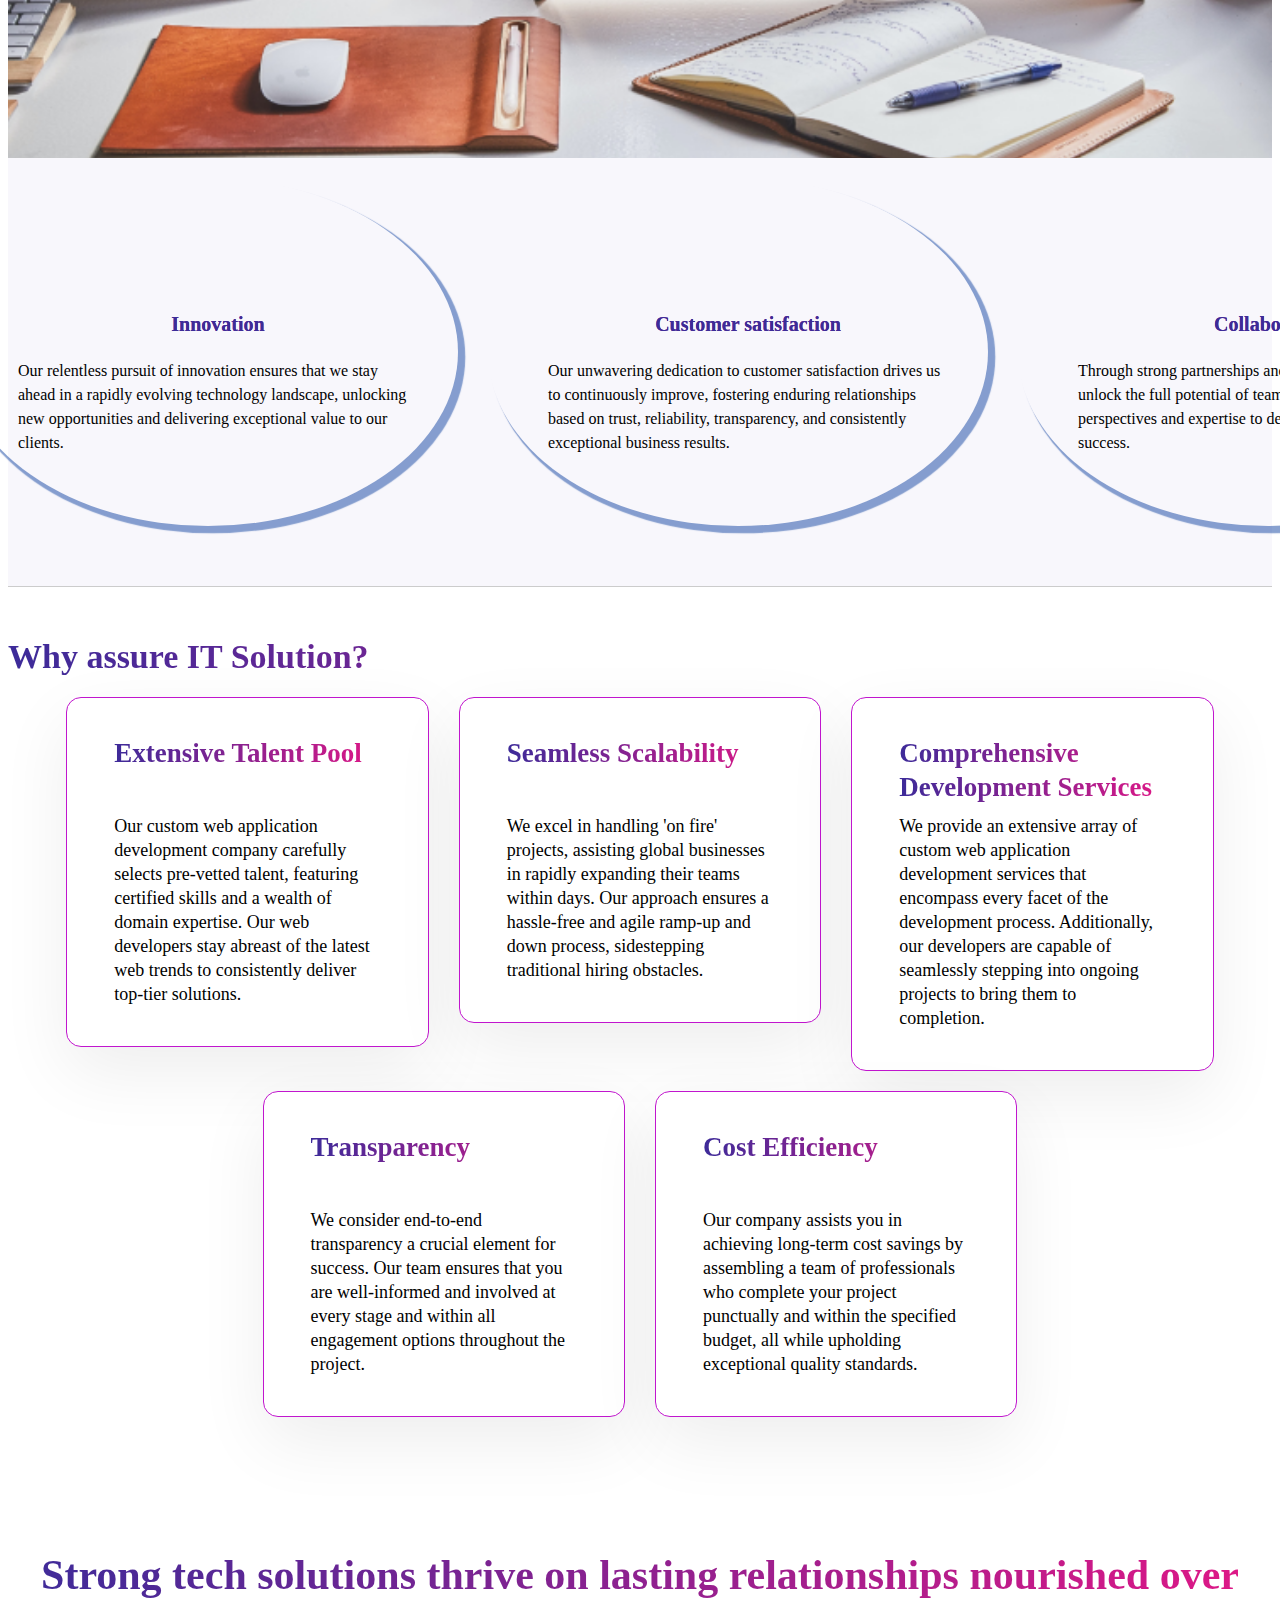
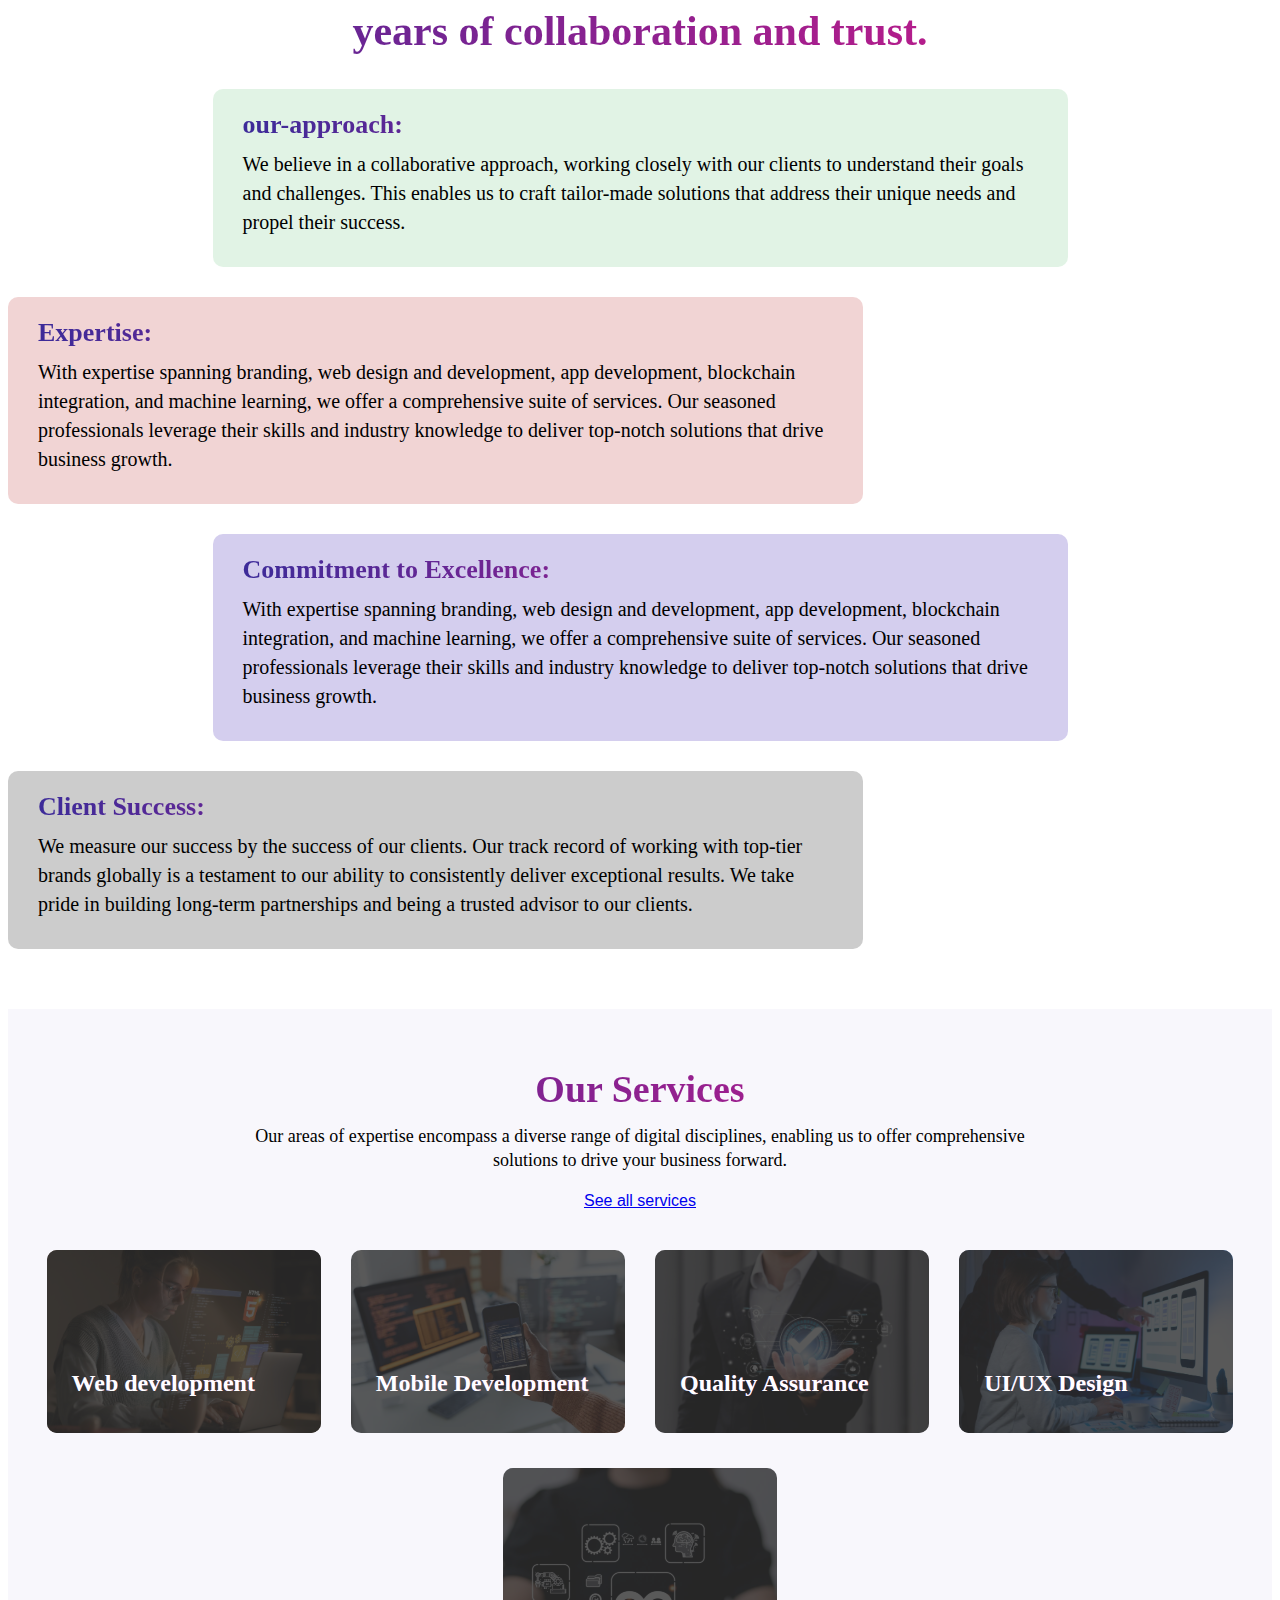
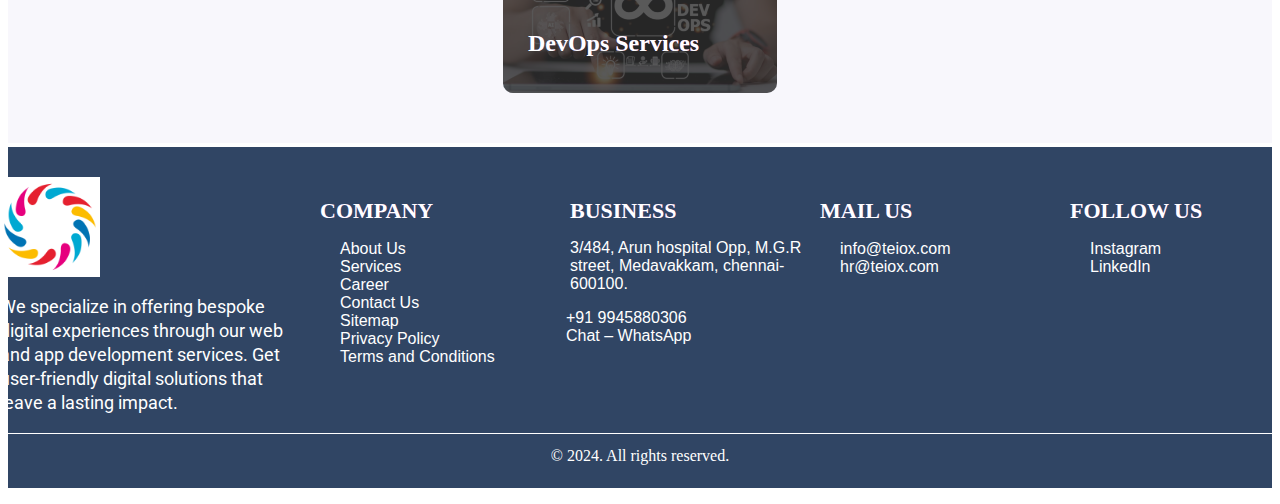
<file: html/about.html>
<!DOCTYPE html>
<html>
  <head>
    <title>Software Consultancy Website</title>
    <meta name="viewport" content="width=device-width, initial-scale=1">
    <link rel="preconnect" href="https://fonts.googleapis.com">
<link rel="preconnect" href="https://fonts.gstatic.com" crossorigin>
<link href="https://fonts.googleapis.com/css2?family=Roboto+Mono:wght@500&family=Roboto:ital@1&display=swap" rel="stylesheet">
    <link rel="stylesheet" href="..\css\main.css">
    <link rel="stylesheet" href="..\css\about.css">
  </head>
  <body>
    <div class="main">
      <div class="header">
       <div class="header-left">
        <img class="logo" src="..\images\circle-logo.png">
        <label class="logo-name">Assure Consultancy</label>
       </div> 
       
       <div class="header-right">
        <label class="link"><a href="..\index.html">Home</a></label>
        <label class="link"><a href=".\about.html">AboutUs</a></label>
        <label class="link"><a href=".\services.html">Services</a></label>
        <label class="link"><a href=".\career.html">Career</a></label>
        <label class="link"><a href=".\contact.html">Contact</a></label>
        
       </div>
      </div>
    </div>

       <div class="about-main">
        <div class="about-banner-txt">
            <h1>Embracing endless tech possibilities with love</h1>
            <p>With our talented team at the forefront of the tech space, we empower organizations to turn their visionary ideas into reality and transcend the limits of success.</p>
        </div>
        </div>
        <div class="about-main-2">
            <div class="container">
                <div class="about-txt">
                    <h2 class="local-txt-1">ABOUT US</h2>
                    <p class="local-txt-2">Teiox IT Solution stands out as an international IT outsourcing company with a presence in five countries, including the USA, Australia, Latvia, India, and the UAE.</p>
                    <p class="local-txt-2">Our primary strength lies in our adaptability. We empower you to choose the engagement model that aligns best with your project's requirements: whether it's outsourcing, outstaffing, dedicated teams, or staff augmentation.</p>
                    <p class="local-txt-2">The advantage we offer is simplification. Achieving digital transformation has never been more straightforward – just share your project's needs with us, and we'll take it from there.</p>
                    <p class="local-txt-2">Our role is to provide guidance, suggesting the most suitable solution, resources, and timelines for your business. Our greatest asset is our people. We meticulously select top-tier software developers who oversee your project from initial assessment to final release.</p>
                    <p class="local-txt-2">At Teiox  IT Solution, we attain a well-structured development process, effective management, and seamless communication through a rigorous screening process for our team members, ensuring that we deliver outstanding results for your company.</p>
                            <div class="img-1">
                                <img src="../images/about-banner.png" alt="about us image" class="lazyload">
                                </div>
                                <div class="about-main-3">
                                    <ul>
                                        <li>
                                            <div class="main-process">
                                                <h3>Innovation</h3>
                                                <p>Our relentless pursuit of innovation ensures that we stay ahead in a rapidly evolving technology landscape, unlocking new opportunities and delivering exceptional value to our clients.</p>
                                            </div>
                                        </li>
                                        <li>
                                            <div class="main-process">
                                                <h3>Customer satisfaction</h3>
                                                <p>Our unwavering dedication to customer satisfaction drives us to continuously improve, fostering enduring relationships based on trust, reliability, transparency, and consistently exceptional business results.</p>
                                            </div>
                                        </li>
                                        <li>
                                            <div class="main-process">
                                                <h3>Collaboratione</h3>
                                            <p>Through strong partnerships and open communication, we unlock the full potential of teamwork, combining diverse perspectives and expertise to deliver innovative solutions for success.</p>
                                            </div>
                                        </li>
                                    </ul>
                                </div> 
                </div>
            </div>
        </div>
        <div class="why-assure">
            <div class="container">
                <h2>Why assure IT Solution?</h2>
                <ul>
                    <li>
                        <div class="inner-assure">
                            <h4>Extensive Talent Pool</h4>
                            <p>Our custom web application development company carefully selects pre-vetted talent, featuring certified skills and a wealth of domain expertise. Our web developers stay abreast of the latest web trends to consistently deliver top-tier solutions.</p>
                        </div>
                    </li>
                    <li>
                        <div class="inner-assure">
                            <h4>Seamless Scalability</h4>
                            <p>We excel in handling 'on fire' projects, assisting global businesses in rapidly expanding their teams within days. Our approach ensures a hassle-free and agile ramp-up and down process, sidestepping traditional hiring obstacles.</p>
                        </div>
                    </li>
                    <li>
                        <div class="inner-assure">
                            <h4>Comprehensive Development Services</h4>
                            <p>We provide an extensive array of custom web application development services that encompass every facet of the development process. Additionally, our developers are capable of seamlessly stepping into ongoing projects to bring them to completion.</p>
                        </div>
                    </li>
                    <li>
                        <div class="inner-assure">
                            <h4>Transparency</h4>
                            <p>We consider end-to-end transparency a crucial element for success. Our team ensures that you are well-informed and involved at every stage and within all engagement options throughout the project.</p>
                        </div>
                    </li>
                    <li>
                        <div class="inner-assure">
                            <h4>Cost Efficiency</h4>
                            <p>Our company assists you in achieving long-term cost savings by assembling a team of professionals who complete your project punctually and within the specified budget, all while upholding exceptional quality standards.</p>
                        </div>
                    </li>
                </ul>
            </div>
        </div>
        <div class="about-strong-tech">
            <div class="container">
            <h2>Strong tech solutions thrive on lasting relationships nourished over years of collaboration and trust.</h2>
            <div class="strong">
                <div class="inner-strong our-approach">
                    <h3>our-approach:</h3>
                    <p>We believe in a collaborative approach, working closely with our clients to understand their goals and challenges. This enables us to craft tailor-made solutions that address their unique needs and propel their success.</p>
                </div>
                <div class="inner-strong Expertise">
                    <h3>Expertise:</h3>
                    <p>With expertise spanning branding, web design and development, app development, blockchain integration, and machine learning, we offer a comprehensive suite of services. 
                        Our seasoned professionals leverage their skills and industry knowledge to deliver top-notch solutions that drive business growth.</p>
        
                </div>
                <div class="inner-strong Commitment">
                    <h3>Commitment to Excellence:</h3>
                    <p>With expertise spanning branding, web design and development, app development, blockchain integration, and machine learning, we offer a comprehensive suite of services. 
                        Our seasoned professionals leverage their skills and industry knowledge to deliver top-notch solutions that drive business growth.</p>
                </div>
                <div class="inner-strong client">
                    <h3>Client Success:</h3>
                    <p>We measure our success by the success of our clients. Our track record of working with top-tier brands globally is a testament to our ability to consistently deliver exceptional results. We take pride in building long-term partnerships and being a trusted advisor to our clients.</p>
                </div>
            </div>
        </div>
        </div>
        <div class="who-we-are-section">
          <div class="bottom-expertise">  
              <div class="container">
                  <div class="lf-expertise">
                  <h2>Our Services</h2>
                  <p>Our areas of expertise encompass a diverse range of digital disciplines, enabling us to offer comprehensive solutions to drive your business forward.</p>
                  <a href="services.php" class="button">See all services</a>
                  </div>
                  <div class="rt-expertise">
                          <ul>
                              <li>
                                  <a href="frontend.php">
                                      <img src="../images/medium-shot-woman-working-laptop.jpg" alt="Web development" class="lazyload">
                                      <span class="web-inner">
                                          <h4>Web development</h4>
                                          <p>We combine aesthetics with functionality, ensuring that your online presence captures attention while delivering a seamless browsing experience.</p>
                                      </span>
                                  </a>
                              </li>
                              <li>
                                  <a href="mobile.php">
                                  <img src="../images/mobile-app.jpg" alt="Mobile Development" class="lazyload">
                                  <span class="web-inner">
                                      <h4>Mobile Development</h4>
                                      <p>Having a mobile app is essential for businesses today. Our team excels in creating high-quality, feature-rich applications across various platforms, be it iOS, Android, or both.</p>
                                  </span>
                                  </a>
                              </li>
                              <li>
                                  <a href="#">
                                      <img src="../images/standard-quality-control-collage-concept.jpg" alt="Quality Assurance" class="lazyload">
                                      <span class="web-inner">
                                          <h4>Quality Assurance</h4>
                                          <p>Efficient and scalable software development solutions tailored to meet your specific business requirements and drive digital transformation.</p>
                                      </span>
                                  </a>
                              </li>
                              <li>
                                  <a href="#">
                                  <img src="../images/ui-ux.jpg" alt="UI/UX Design" class="lazyload">
                                  <span class="web-inner">
                                      <h4>UI/UX Design</h4>
                                      <p>We’ll help you build a robust online store, implement secure payment gateways, and optimize your e-commerce platform for maximum conversions.</p>
                                  </span>
                                  </a>
                              </li>
                              <li>
                                  <a href="#">
                                  <img src="../images/dev-ops.jpg" alt="evOps Services" class="lazyload">
                                  <span class="web-inner">
                                      <h4>DevOps Services</h4>
                                      <p>We’ll help you build a robust online store, implement secure payment gateways, and optimize your e-commerce platform for maximum conversions.</p>
                                  </span>
                                  </a>
                              </li>
                          </ul>
                          </div>
              </div>
          </div>
  </div>
  <footer class="footer">
    <div class="container-footer">
    <div class="top-footer">
            <article class="footer-col footer-col-2">
                <a href="main.html">
                    <img src="../images/circle-logo.png" alt="assure logo">
                </a>
               <p>We specialize in offering bespoke digital experiences through our web and app development services. Get user-friendly digital solutions that leave a lasting impact.</p>
            </article>
    <article class="footer-col footer-col-1">
                <h4 class="footer-heading">COMPANY</h4>
                <ul class="links">
                    <li><a href="about.php">About Us</a></li>
                    <li><a href="services.php">Services</a></li>
                    <li><a href="career.php">Career</a></li>
                    <li><a href="contact-us.php">Contact Us</a></li>
            <li><a href="sitemap.html">Sitemap</a></li>
                    <li><a href="privacy-policy.php">Privacy Policy</a></li>
                    <li><a href="term-condition.php">Terms and Conditions</a></li>
                </ul>
            </article>
            <article class="footer-col footer-col-3">
                <h4 class="footer-heading">BUSINESS</h4>
                <address>
                3/484, Arun hospital Opp, M.G.R street, Medavakkam, chennai-600100.
                </address>
                <ul class="links">
                    <li><a href="tel:6358880372">+91 9945880306</a></li>
                    <li><a href="https://wa.me/917046859006?text=Hello,%20I%20want%20to%20know%20more%20about%20your%20service.%20Can%20you%20help%20me?" target="_blank">Chat – WhatsApp</a></li>
                </ul>
            </article>
            <article class="footer-col footer-col-4">
                <h4 class="footer-heading">MAIL US</h4>
                <ul class="links">
                    <li><a href="mailto:info@assure.com">info@teiox.com</a></li>
                    <li><a href="mailto:hr@assure.com">hr@teiox.com</a></li>
                </ul>
            </article>
            <article class="footer-col footer-col-5">
                <h4 class="footer-heading">FOLLOW US</h4>
                <ul class="links">
                    <li><a href="" target="_blank" rel="noopener">Instagram</a></li>
                    <li><a href="" target="_blank" rel="noopener">LinkedIn</a></li>
                </ul>
            </article>
    </div>
     <div class="bottom-footer">
            <p>© 2024. All rights reserved.</p>
    </div> 
    </div>
</footer>
          </body>
          </html>
</file>
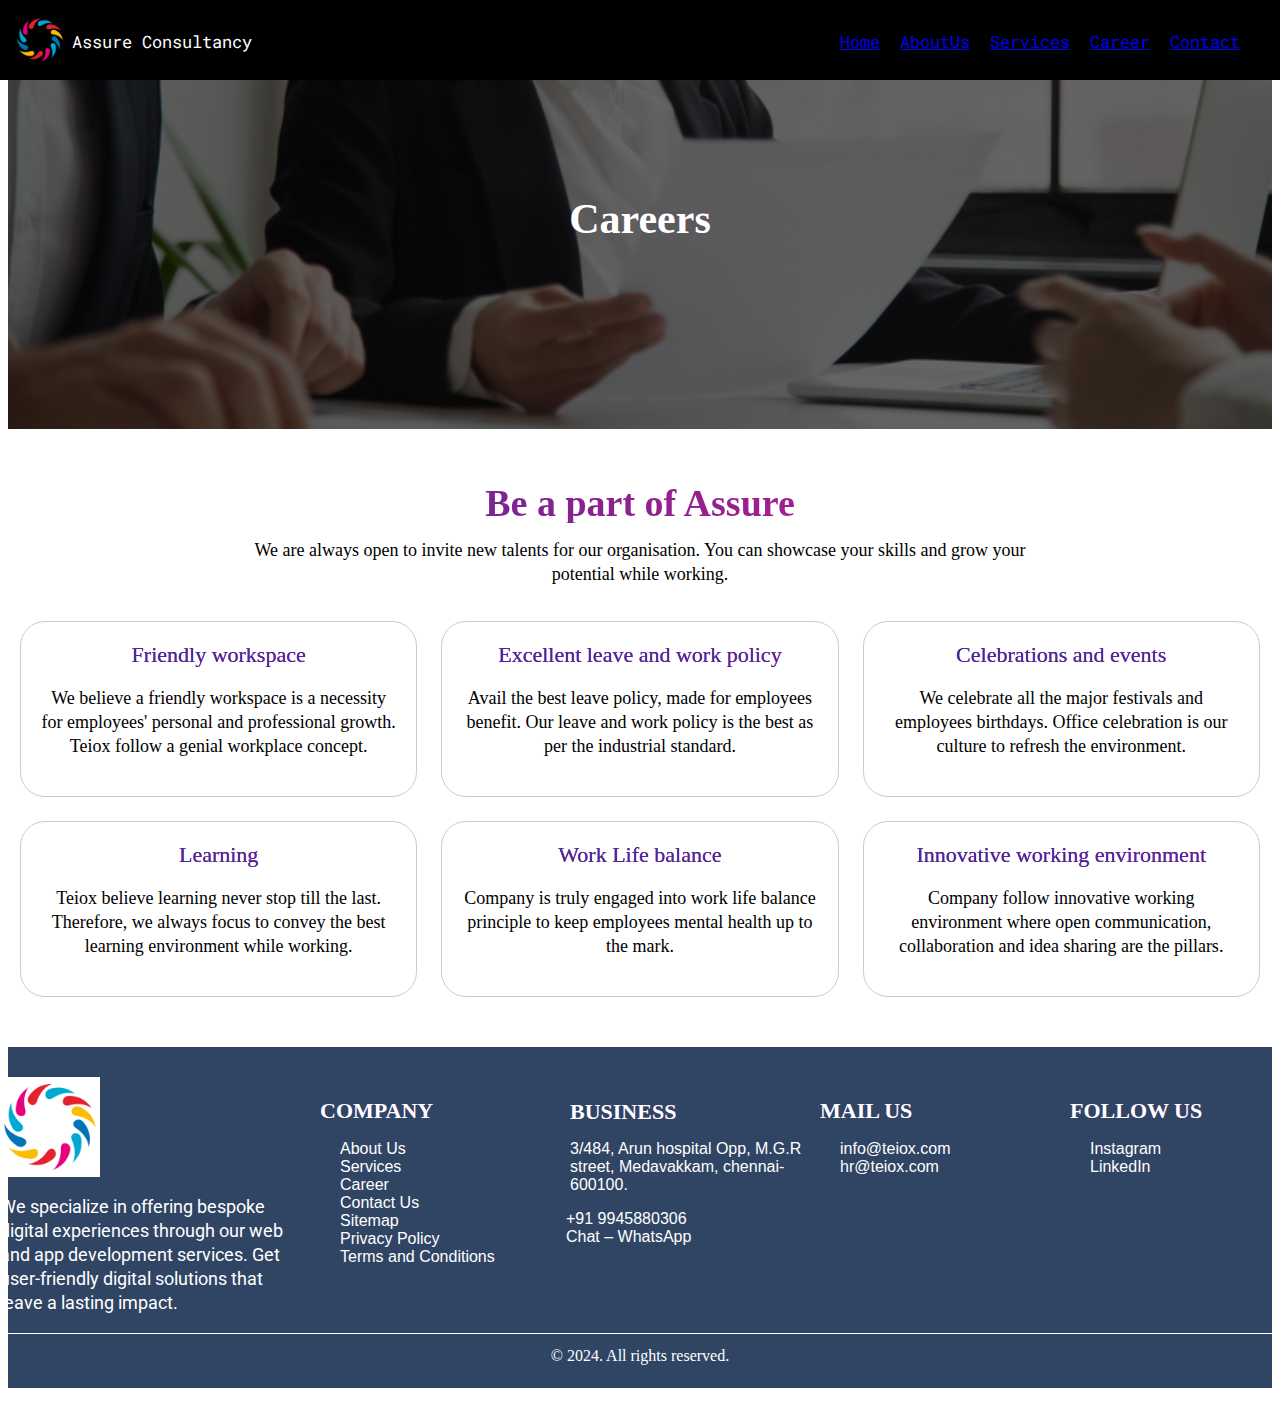
<file: html/career.html>
<!DOCTYPE html>
<html>
  <head>
    <title>Software Consultancy Website</title>
    <meta name="viewport" content="width=device-width, initial-scale=1">
    <link rel="preconnect" href="https://fonts.googleapis.com">
<link rel="preconnect" href="https://fonts.gstatic.com" crossorigin>
<link href="https://fonts.googleapis.com/css2?family=Roboto+Mono:wght@500&family=Roboto:ital@1&display=swap" rel="stylesheet">
    <link rel="stylesheet" href="..\css\main.css">
    <link rel="stylesheet" href="..\css\about.css">
    <link rel="stylesheet" href="..\css\career.css">
  </head>
  <body>
    <div class="main">
      <div class="header">
       <div class="header-left">
        <img class="logo" src="../images/circle-logo.png">
        <label class="logo-name">Assure Consultancy</label>
       </div> 
       
       <div class="header-right">
        <label class="link"><a href="..\index.html">Home</a></label>
        <label class="link"><a href=".\about.html">AboutUs</a></label>
        <label class="link"><a href=".\services.html">Services</a></label>
        <label class="link"><a href=".\career.html">Career</a></label>
        <label class="link"><a href=".\contact.html">Contact</a></label>
       </div>
      </div>
    </div>
    <div class="career-banner">
      <img src="../images/career-banner.png" alt="career image">
      <div class="banner-text">
          <h1>Careers</h1>
      </div>
</div>
<div class="be-part">
  <div class="container">
      <h2>Be a part of Assure</h2>
      <p class="part-text">We are always open to invite new talents for our organisation. You can showcase your skills and grow your potential while working.</p>
      <ul>
          <li>
              <h3>Friendly workspace</h3>
              <p>We believe a friendly workspace is a necessity for employees' personal and professional growth. Teiox follow a genial workplace concept.</p>
          </li>
          <li>
              <h3>Excellent leave and work policy</h3>
              <p>Avail the best leave policy, made for employees benefit. Our leave and work policy is the best as per the industrial standard.</p>
          </li>
          <li>
              <h3>Celebrations and events</h3>
              <p>We celebrate all the major festivals and employees birthdays. Office celebration is our culture to refresh the environment.</p>
          </li>
          <li>
              <h3>Learning</h3>
              <p>Teiox believe learning never stop till the last. Therefore, we always focus to convey the best learning environment while working.</p>
          </li>
          <li>
              <h3>Work Life balance</h3>
              <p>Company is truly engaged into work life balance principle to keep employees mental health up to the mark.</p>
          </li>
          <li>
              <h3>Innovative working environment</h3>
              <p>Company follow innovative working environment where open communication, collaboration and idea sharing are the pillars.</p>
          </li>
      </ul>
  </div>
</div>
<footer class="footer">
  <div class="container-footer">
  <div class="top-footer">
          <article class="footer-col footer-col-2">
              <a href="main.html">
                  <img src="../images/circle-logo.png" alt="assure logo">
              </a>
             <p>We specialize in offering bespoke digital experiences through our web and app development services. Get user-friendly digital solutions that leave a lasting impact.</p>
          </article>
  <article class="footer-col footer-col-1">
              <h4 class="footer-heading">COMPANY</h4>
              <ul class="links">
                  <li><a href="about.php">About Us</a></li>
                  <li><a href="services.php">Services</a></li>
                  <li><a href="career.php">Career</a></li>
                  <li><a href="contact-us.php">Contact Us</a></li>
          <li><a href="sitemap.html">Sitemap</a></li>
                  <li><a href="privacy-policy.php">Privacy Policy</a></li>
                  <li><a href="term-condition.php">Terms and Conditions</a></li>
              </ul>
          </article>
          <article class="footer-col footer-col-3">
              <h4 class="footer-heading">BUSINESS</h4>
              <address>
              3/484, Arun hospital Opp, M.G.R street, Medavakkam, chennai-600100.
              </address>
              <ul class="links">
                  <li><a href="tel:6358880372">+91 9945880306</a></li>
                  <li><a href="https://wa.me/917046859006?text=Hello,%20I%20want%20to%20know%20more%20about%20your%20service.%20Can%20you%20help%20me?" target="_blank">Chat – WhatsApp</a></li>
              </ul>
          </article>
          <article class="footer-col footer-col-4">
              <h4 class="footer-heading">MAIL US</h4>
              <ul class="links">
                  <li><a href="mailto:info@assure.com">info@teiox.com</a></li>
                  <li><a href="mailto:hr@assure.com">hr@teiox.com</a></li>
              </ul>
          </article>
          <article class="footer-col footer-col-5">
              <h4 class="footer-heading">FOLLOW US</h4>
              <ul class="links">
                  <li><a href="" target="_blank" rel="noopener">Instagram</a></li>
                  <li><a href="" target="_blank" rel="noopener">LinkedIn</a></li>
              </ul>
          </article>
  </div>
   <div class="bottom-footer">
          <p>© 2024. All rights reserved.</p>
  </div> 
  </div>
</footer>
    </body>
    </html>
</file>
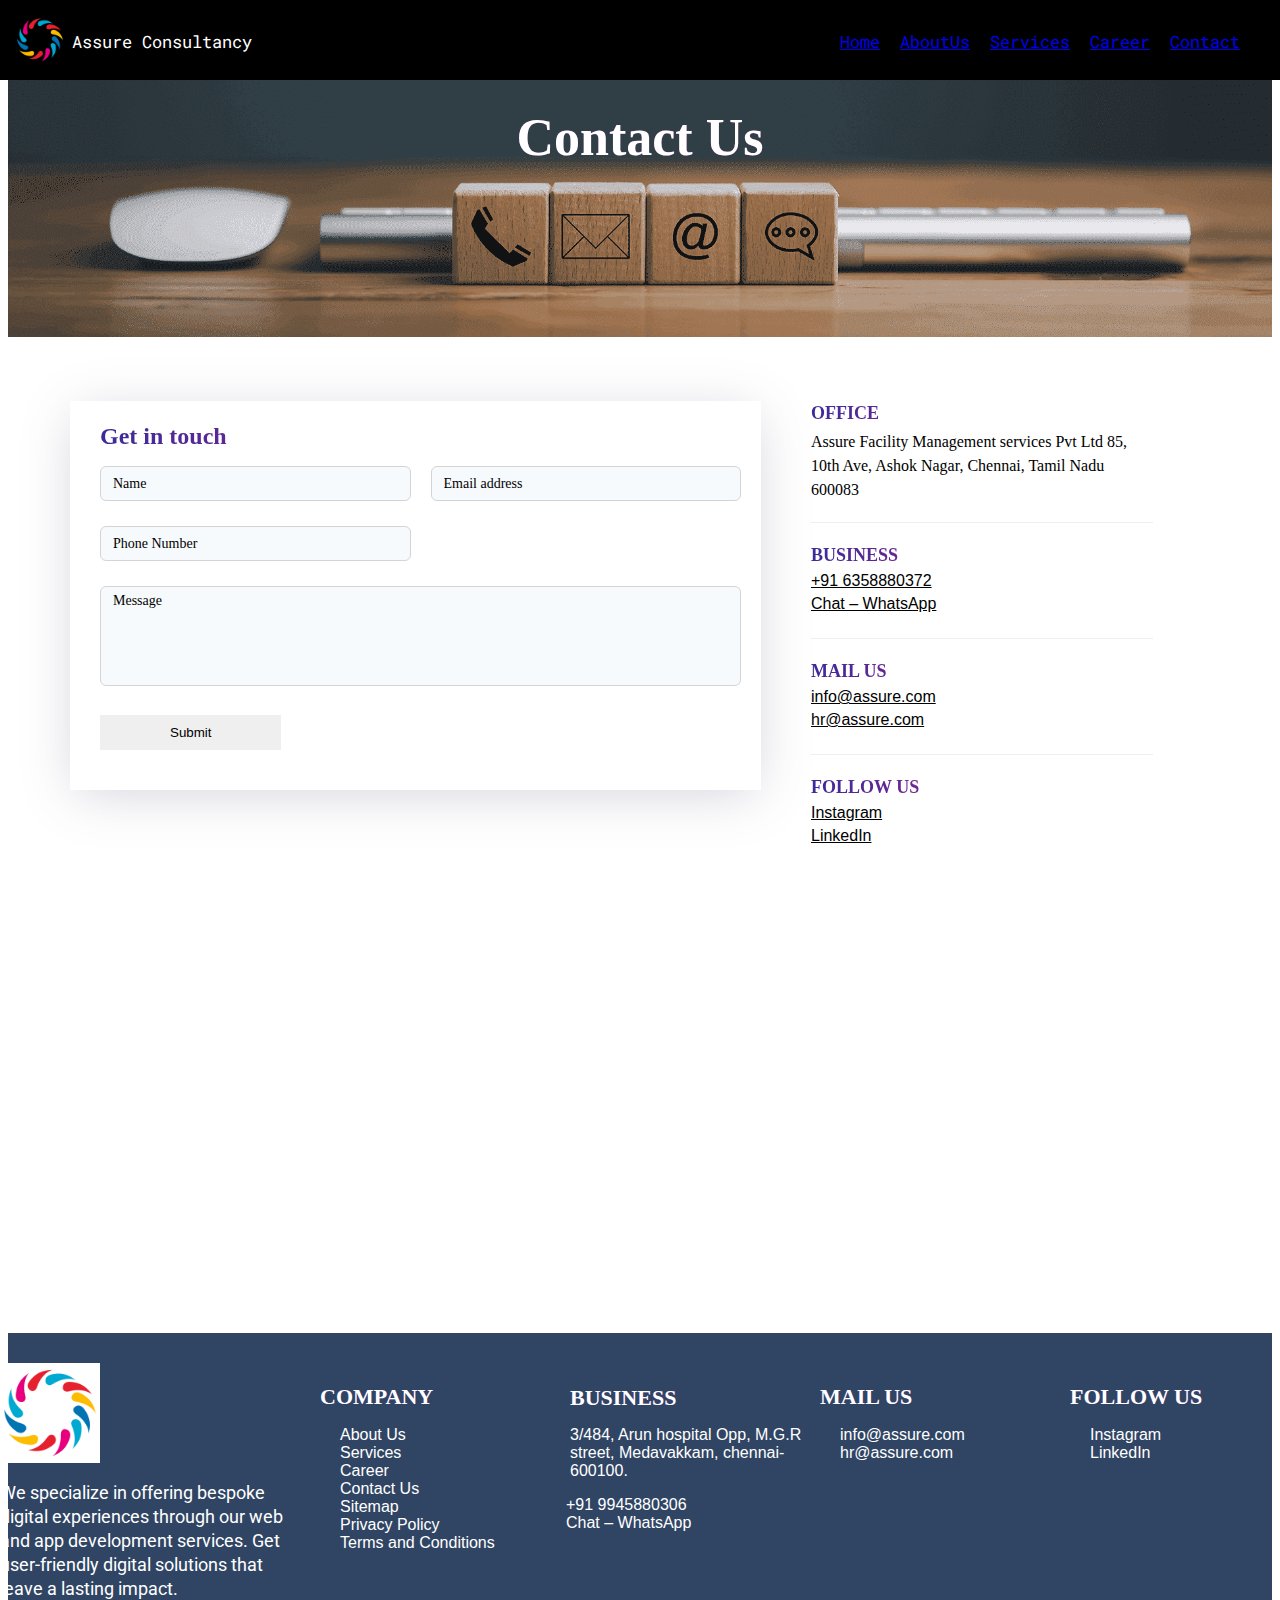
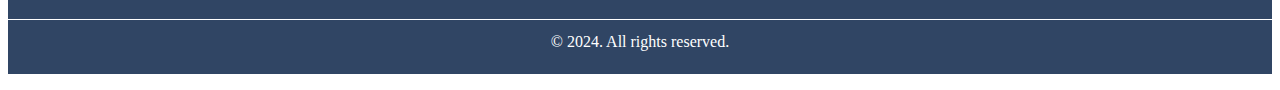
<file: html/contact.html>
<!DOCTYPE html>
<html>
  <head>
    <title>Software Consultancy Website</title>
    <meta name="viewport" content="width=device-width, initial-scale=1">
    <link rel="preconnect" href="https://fonts.googleapis.com">
<link rel="preconnect" href="https://fonts.gstatic.com" crossorigin>
<link href="https://fonts.googleapis.com/css2?family=Roboto+Mono:wght@500&family=Roboto:ital@1&display=swap" rel="stylesheet">
    <link rel="stylesheet" href="..\css\main.css">
    <link rel="stylesheet" href="..\css\about.css">
    <link rel="stylesheet" href="..\css\career.css">
    <link rel="stylesheet" href="..\css\contact.css">
  </head>
  <body>
    <div class="main">
      <div class="header">
       <div class="header-left">
        <img class="logo" src="../images/circle-logo.png">
        <label class="logo-name">Assure Consultancy</label>
       </div> 
       
       <div class="header-right">
        <label class="link"><a href="..\index.html">Home</a></label>
        <label class="link"><a href=".\about.html">AboutUs</a></label>
        <label class="link"><a href=".\services.html">Services</a></label>
        <label class="link"><a href=".\career.html">Career</a></label>
        <label class="link"><a href=".\contact.html">Contact</a></label>
       </div>
      </div>
    </div>
    <div class="contact-banner">
      <img src="../images/contact-banner.png" alt="Contact Banner">
      <div class="contact-txt">
          <h1>Contact Us</h1>
      </div>
  </div> 
  
  <div class="contact-form">
    <div class="container">
        <div class="If-contact">
            <div class="inner-container">
                <h2>Get in touch</h2>
                <form action="https://teiox.com" method="POST">
                    <div class="row">
                        <div class="form-group">
                          <input id="name" name="name" type="text" placeholder="Name" class="validate form-control" required="">
                        </div>
                        <div class="form-group">
                          <input id="email" type="email" placeholder="Email address" name="email" class="validate form-control" required="">
                        </div>
                        <div class="form-group">
                        <input type="tel" value="" class="number-1 validate form-control" id="mobileNumber" placeholder="Phone Number" maxlength="10" oninput="validateMobileNumber()">
                        </div>
                        <div class="form-group msg">
                          <textarea id="message" placeholder="Message" name="message" class="form-control msg-txt" required="number"></textarea>
                        </div>
                          <div class="send">
                             <button class="button btn-theme" type="submit" name="send" value="send"> Submit</button>
                          </div>
  
                    </div>
                  </form>
            </div>
        </div>
        <div class="rt-contact">
            <div class="contact-info">
                <h4>OFFICE</h4>
                <p>Assure Facility Management services Pvt Ltd
                  85, 10th Ave, Ashok Nagar, Chennai, Tamil Nadu 600083</p>
              </div>
              <div class="contact-info">
                <h4>BUSINESS</h4>
                <ul>
                    <li><a href="tel:6358880372">+91 6358880372</a></li>
                    <li><a href="https://api.whatsapp.com/send/?phone=917046859006&amp;text=Hello%2C+I+want+to+know+more+about+your+service.+Can+you+help+me%3F&amp;type=phone_number&amp;app_absent=0" target="_blank">Chat – WhatsApp</a></li>
                </ul>
              </div>
              <div class="contact-info">
                <h4>MAIL US</h4>
                <ul>
                    <li><a href="mailto:info@teiox.com">info@assure.com</a></li>
                    <li><a href="mailto:hr@teiox.com">hr@assure.com</a></li>
                </ul>
              </div>
              <div class="contact-info follow">
                <h4>FOLLOW US</h4>
                <ul>
                    <li><a href="https://www.linkedin.com/company/teiox/" target="_blank">Instagram</a></li>
                    <li><a href="https://www.linkedin.com/company/teiox/" target="_blank">LinkedIn</a></li>
                </ul>
              </div>
        </div>
    </div>
</div>
<div class="map-area">
  <p>
    <iframe src="https://www.google.com/maps/embed?pb=!1m18!1m12!1m3!1d3887.0506662694224!2d80.21362247472203!3d13.03244555451279!2m3!1f0!2f0!3f0!3m2!1i1024!2i768!4f13.1!3m3!1m2!1s0x3a52671d0625def7%3A0x864e55fb1c20c12a!2sAssure%20Facility%20Management%20services%20Pvt%20Ltd!5e0!3m2!1sen!2sin!4v1709027996087!5m2!1sen!2sin" width="1200" height="400" style="border:0;" allowfullscreen="" loading="lazy" referrerpolicy="no-referrer-when-downgrade"></iframe>
  </p>
</div>
<footer class="footer">
  <div class="container-footer">
  <div class="top-footer">
          <article class="footer-col footer-col-2">
              <a href="main.html">
                  <img src="../images/circle-logo.png" alt="assure logo">
              </a>
             <p>We specialize in offering bespoke digital experiences through our web and app development services. Get user-friendly digital solutions that leave a lasting impact.</p>
          </article>
  <article class="footer-col footer-col-1">
              <h4 class="footer-heading">COMPANY</h4>
              <ul class="links">
                  <li><a href="about.php">About Us</a></li>
                  <li><a href="services.php">Services</a></li>
                  <li><a href="career.php">Career</a></li>
                  <li><a href="contact-us.php">Contact Us</a></li>
          <li><a href="sitemap.html">Sitemap</a></li>
                  <li><a href="privacy-policy.php">Privacy Policy</a></li>
                  <li><a href="term-condition.php">Terms and Conditions</a></li>
              </ul>
          </article>
          <article class="footer-col footer-col-3">
              <h4 class="footer-heading">BUSINESS</h4>
              <address>
              3/484, Arun hospital Opp, M.G.R street, Medavakkam, chennai-600100.
              </address>
              <ul class="links">
                  <li><a href="tel:6358880372">+91 9945880306</a></li>
                  <li><a href="https://wa.me/917046859006?text=Hello,%20I%20want%20to%20know%20more%20about%20your%20service.%20Can%20you%20help%20me?" target="_blank">Chat – WhatsApp</a></li>
              </ul>
          </article>
          <article class="footer-col footer-col-4">
              <h4 class="footer-heading">MAIL US</h4>
              <ul class="links">
                  <li><a href="mailto:info@assure.com">info@assure.com</a></li>
                  <li><a href="mailto:hr@assure.com">hr@assure.com</a></li>
              </ul>
          </article>
          <article class="footer-col footer-col-5">
              <h4 class="footer-heading">FOLLOW US</h4>
              <ul class="links">
                  <li><a href="" target="_blank" rel="noopener">Instagram</a></li>
                  <li><a href="" target="_blank" rel="noopener">LinkedIn</a></li>
              </ul>
          </article>
  </div>
   <div class="bottom-footer">
          <p>© 2024. All rights reserved.</p>
  </div> 
  </div>
</footer>
    </body>
    </html>
</file>
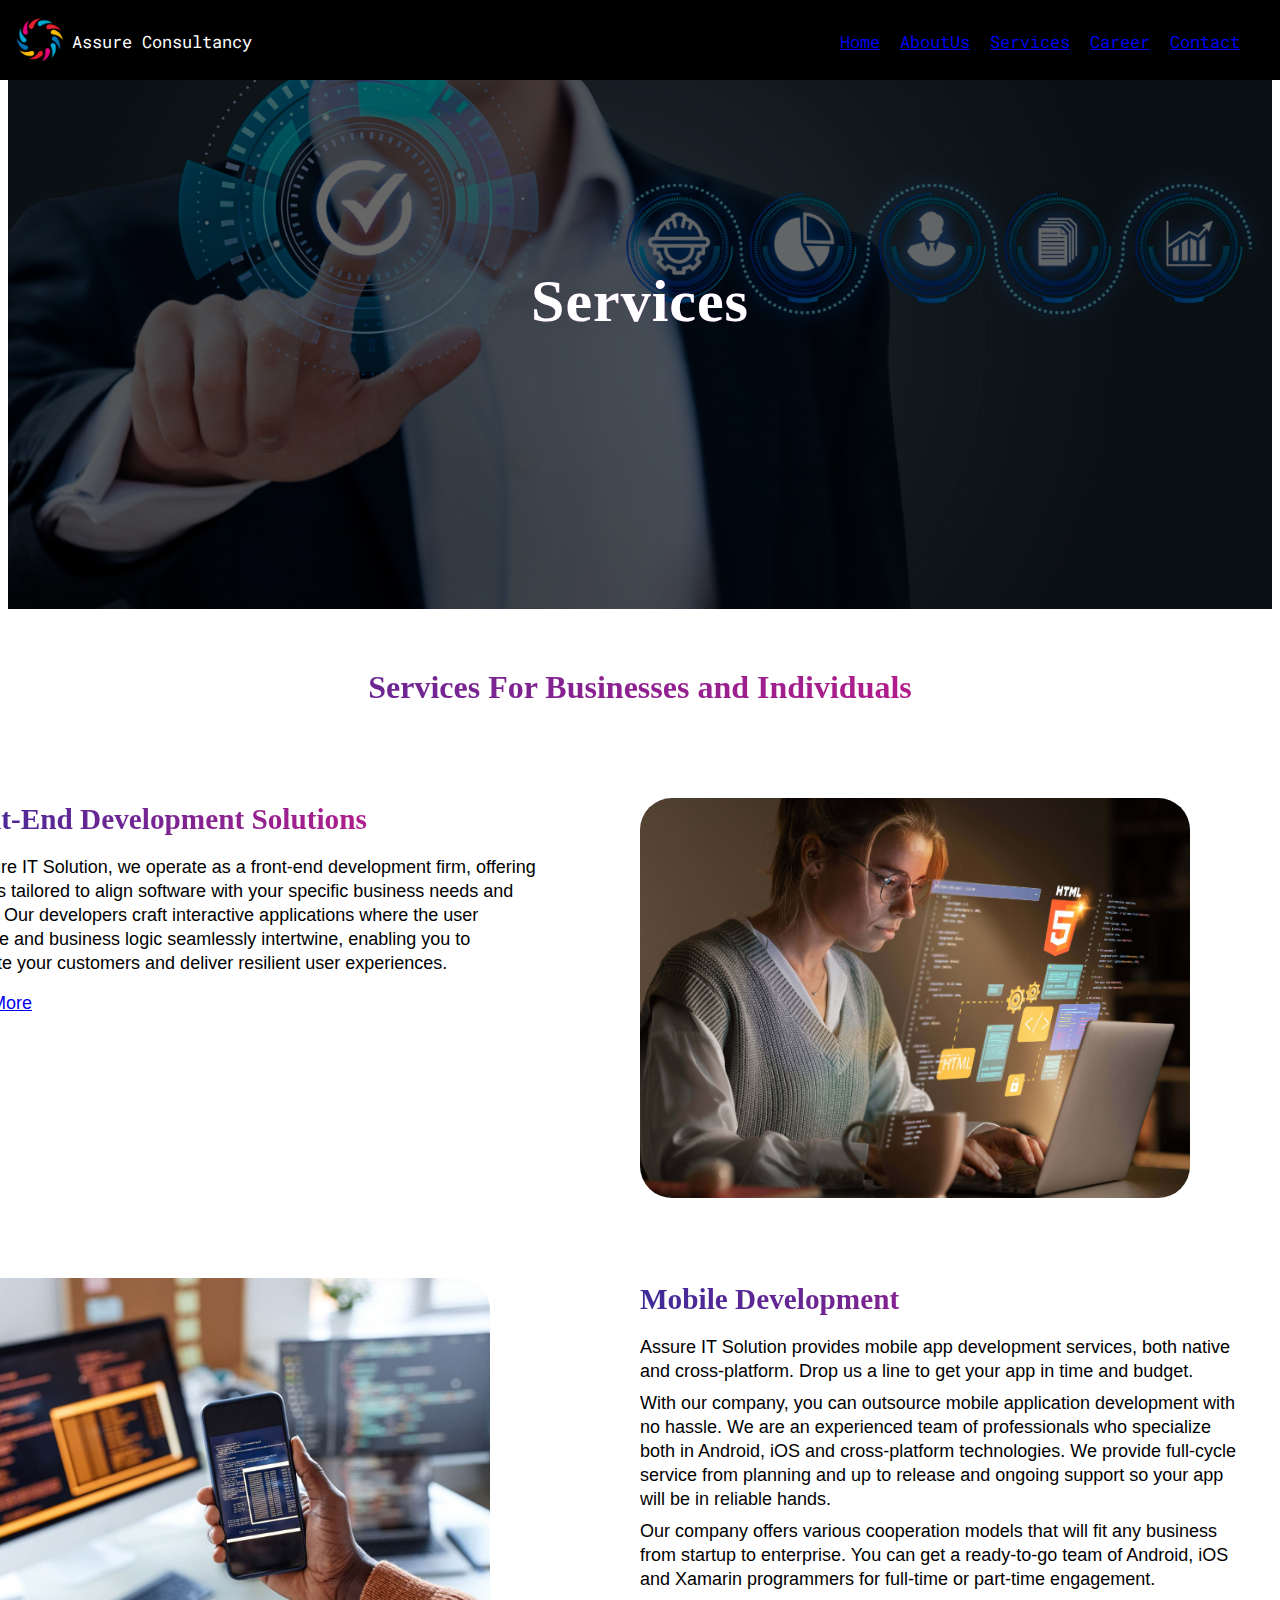
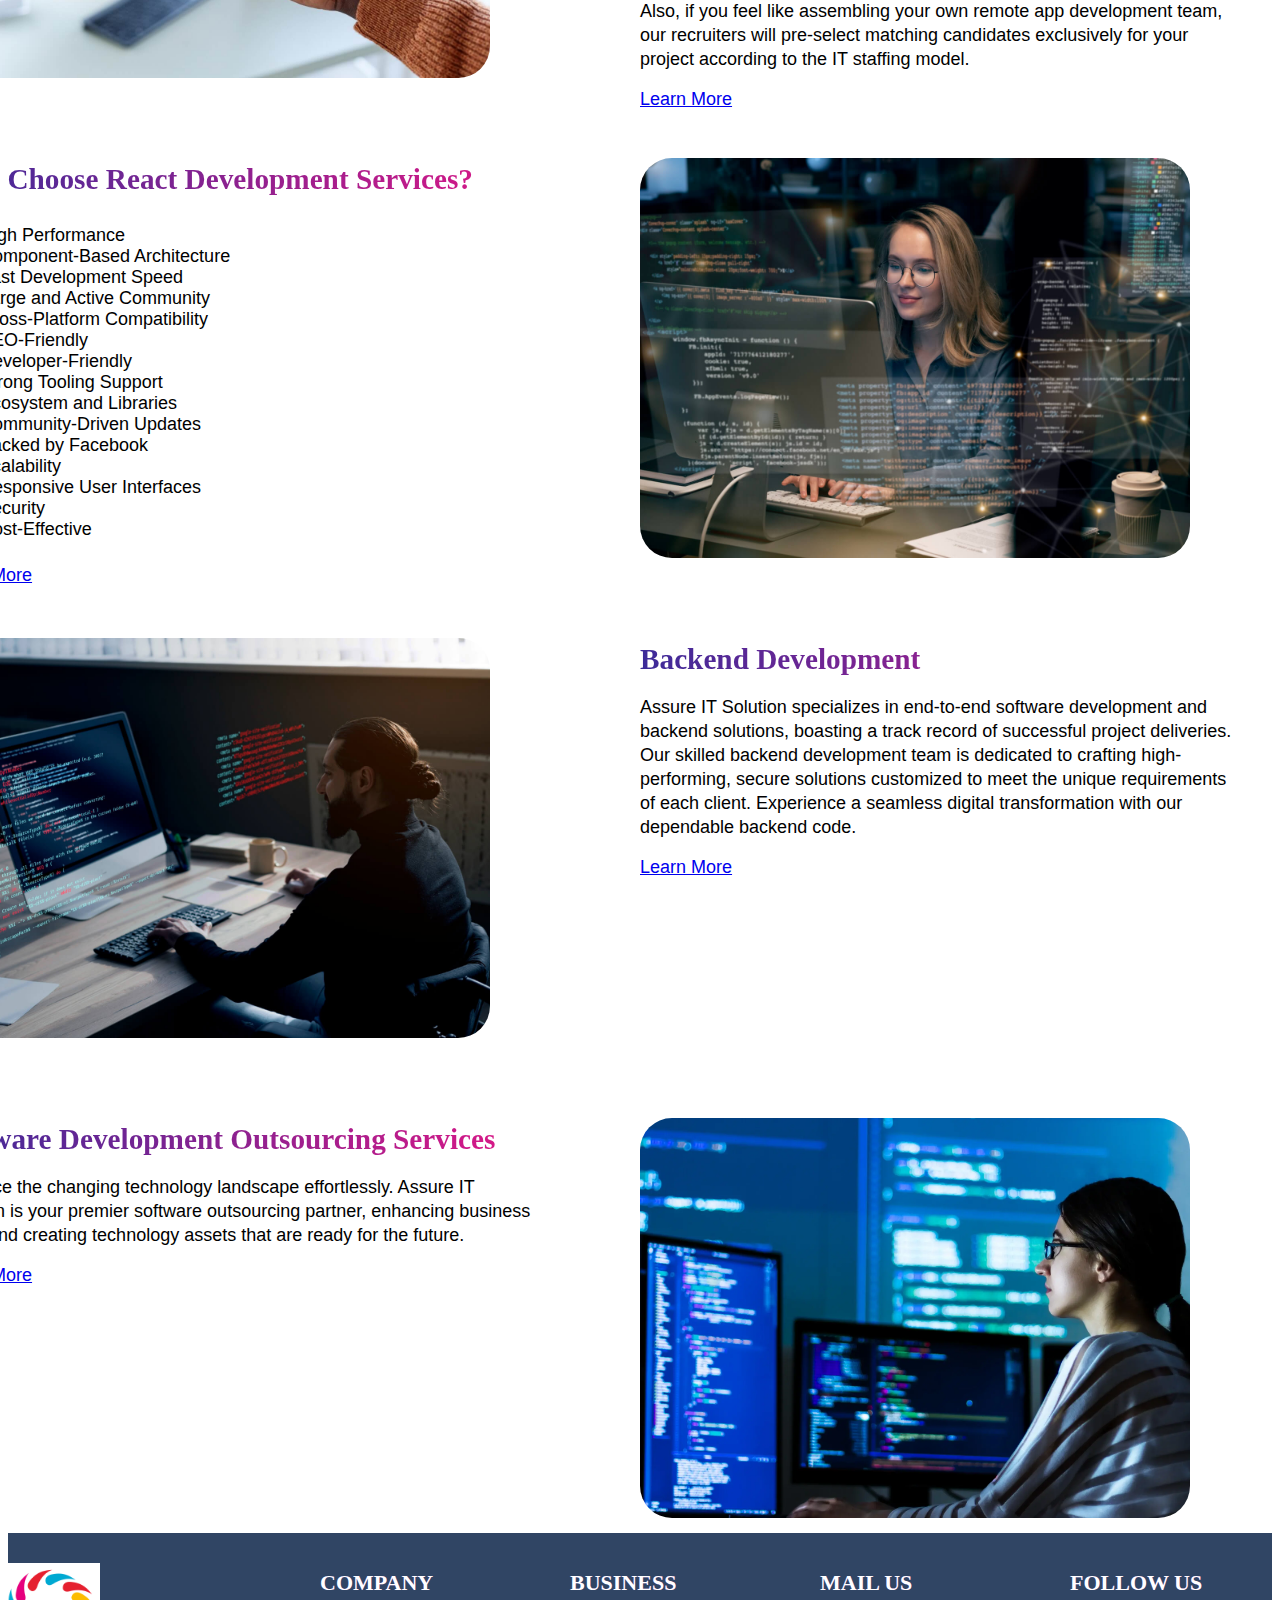
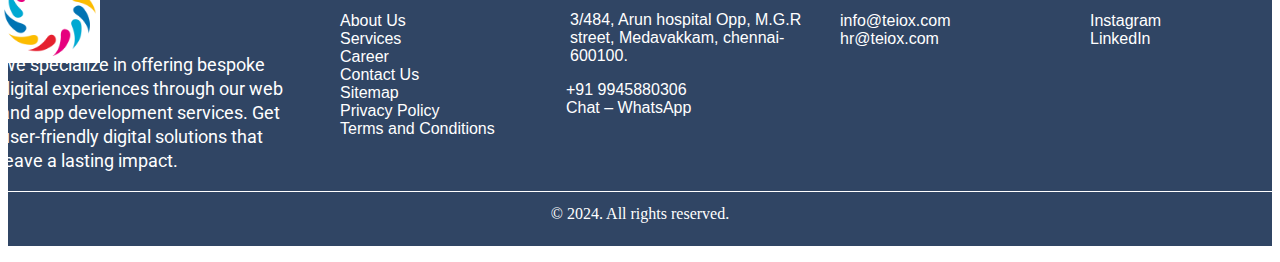
<file: html/services.html>
<html>
  <head>
    <title>Software Consultancy Website</title>
    <meta name="viewport" content="width=device-width, initial-scale=1">
    <link rel="preconnect" href="https://fonts.googleapis.com">
<link rel="preconnect" href="https://fonts.gstatic.com" crossorigin>
<link href="https://fonts.googleapis.com/css2?family=Roboto+Mono:wght@500&family=Roboto:ital@1&display=swap" rel="stylesheet">
    <link rel="stylesheet" href="..\css\main.css">
    <link rel="stylesheet" href="..\css\about.css">
    <link rel="stylesheet" href="..\css\career.css">
    <link rel="stylesheet" href="..\css\services.css">
  </head>
  <body>
    <div class="main">
      <div class="header">
       <div class="header-left">
        <img class="logo" src="../images/circle-logo.png">
        <label class="logo-name">Assure Consultancy</label>
       </div> 
       
       <div class="header-right">
        <label class="link"><a href="..\index.html">Home</a></label>
        <label class="link"><a href=".\about.html">AboutUs</a></label>
        <label class="link"><a href=".\services.html">Services</a></label>
        <label class="link"><a href=".\career.html">Career</a></label>
        <label class="link"><a href=".\contact.html">Contact</a></label>
       </div>
      </div>
    </div>
    <div class="services-banner">
      <div class="about-banner-txt">
          <h1>Services</h1>
      </div>
      </div>
      <div class="services who-we-are-section">
        <div class="container-services">
            <h2>Services For Businesses and Individuals</h2>
            <div class="inner-expertise top">
                <div class="lf-expertise">
                        <h3>Front-End Development Solutions</h3>
                        <p>At Assure IT Solution, we operate as a front-end development firm, offering services tailored to align software with your specific business needs and criteria. Our developers craft interactive applications where the user interface and business logic seamlessly intertwine, enabling you to captivate your customers and deliver resilient user experiences.</p>
                        <a href="frontend.php" class="button">Learn More</a>
                </div>
                <div class="rt-expertise">
                    <img src="../images/medium-shot-woman-working-laptop.jpg" alt="Front-End Development">
                </div>
            </div>
            <div class="inner-expertise bottom">
                <div class="rt-expertise">
                <img src="../images/mobile-app.jpg" alt="Mobile Development">
                </div>
                <div class="lf-expertise">
                        <h3>Mobile Development</h3>
                        <p>Assure IT Solution provides mobile app development services, both native and cross-platform. Drop us a line to get your app in time and budget.</p>
                        <p>With our company, you can outsource mobile application development with no hassle. We are an experienced team of professionals who specialize both in Android, iOS and cross-platform technologies. We provide full-cycle service from planning and up to release and ongoing support so your app will be in reliable hands.</p>
                        <p>Our company offers various cooperation models that will fit any business from startup to enterprise. You can get a ready-to-go team of Android, iOS and Xamarin programmers for full-time or part-time engagement.</p>
                        <p>Also, if you feel like assembling your own remote app development team, our recruiters will pre-select matching candidates exclusively for your project according to the IT staffing model.</p>
                        <a href="mobile.php" class="button">Learn More</a>
                </div>
            </div>
            <div class="inner-expertise top">
                <div class="lf-expertise">
                        <h3>Why Choose React Development Services?</h3>
                        <ul>
                            <li>High Performance</li>
                            <li>Component-Based Architecture</li>
                            <li>Fast Development Speed</li>
                            <li>Large and Active Community</li>
                            <li>Cross-Platform Compatibility</li>
                            <li>SEO-Friendly</li>
                            <li>Developer-Friendly</li>
                            <li>Strong Tooling Support</li>
                            <li>Ecosystem and Libraries</li>
                            <li>Community-Driven Updates</li>
                            <li>Backed by Facebook</li>
                            <li>Scalability</li>
                            <li>Responsive User Interfaces</li>
                            <li>Security</li>
                            <li>Cost-Effective</li>
                        </ul>
                        <a href="react.php" class="button">Learn More</a>
                </div>
                <div class="rt-expertise">
                <img src="../images/react-js.jpg" alt="React Development">
                </div>
            </div>
            <div class="inner-expertise bottom">
                <div class="rt-expertise">
                    <img src="../images/backend.jpg" alt="Backed Development">
                </div>
                <div class="lf-expertise">
                        <h3>Backend Development</h3>
                        <p>Assure IT Solution specializes in end-to-end software development and backend solutions, boasting a track record of successful project deliveries. Our skilled backend development team is dedicated to crafting high-performing, secure solutions customized to meet the unique requirements of each client. Experience a seamless digital transformation with our dependable backend code.</p>
                        <a href="backend.php" class="button">Learn More</a>
                </div>
            </div>
            <div class="inner-expertise top">
                <div class="lf-expertise">
                        <h3>Software Development Outsourcing Services</h3>
                        <p>Embrace the changing technology landscape effortlessly. Assure IT Solution is your premier software outsourcing partner, enhancing business value and creating technology assets that are ready for the future.</p>
                        <a href="outsourcing-services.php" class="button">Learn More</a>
                </div>
                <div class="rt-expertise">
                        <img src="../images/software-development.webp" alt="Software Development">
                </div>
            </div>
        </div>
</div>
<footer class="footer">
    <div class="container-footer">
    <div class="top-footer">
            <article class="footer-col footer-col-2">
                <a href="main.html">
                    <img src="../images/circle-logo.png" alt="assure logo">
                </a>
               <p>We specialize in offering bespoke digital experiences through our web and app development services. Get user-friendly digital solutions that leave a lasting impact.</p>
            </article>
    <article class="footer-col footer-col-1">
                <h4 class="footer-heading">COMPANY</h4>
                <ul class="links">
                    <li><a href="about.php">About Us</a></li>
                    <li><a href="services.php">Services</a></li>
                    <li><a href="career.php">Career</a></li>
                    <li><a href="contact-us.php">Contact Us</a></li>
            <li><a href="sitemap.html">Sitemap</a></li>
                    <li><a href="privacy-policy.php">Privacy Policy</a></li>
                    <li><a href="term-condition.php">Terms and Conditions</a></li>
                </ul>
            </article>
            <article class="footer-col footer-col-3">
                <h4 class="footer-heading">BUSINESS</h4>
                <address>
                3/484, Arun hospital Opp, M.G.R street, Medavakkam, chennai-600100.
                </address>
                <ul class="links">
                    <li><a href="tel:6358880372">+91 9945880306</a></li>
                    <li><a href="https://wa.me/917046859006?text=Hello,%20I%20want%20to%20know%20more%20about%20your%20service.%20Can%20you%20help%20me?" target="_blank">Chat – WhatsApp</a></li>
                </ul>
            </article>
            <article class="footer-col footer-col-4">
                <h4 class="footer-heading">MAIL US</h4>
                <ul class="links">
                    <li><a href="mailto:info@assure.com">info@teiox.com</a></li>
                    <li><a href="mailto:hr@assure.com">hr@teiox.com</a></li>
                </ul>
            </article>
            <article class="footer-col footer-col-5">
                <h4 class="footer-heading">FOLLOW US</h4>
                <ul class="links">
                    <li><a href="" target="_blank" rel="noopener">Instagram</a></li>
                    <li><a href="" target="_blank" rel="noopener">LinkedIn</a></li>
                </ul>
            </article>
    </div>
     <div class="bottom-footer">
            <p>© 2024. All rights reserved.</p>
    </div> 
    </div>
  </footer>
</body>
</html>
</file>
<file: css/main.css>
/* header */
.header{
  background-color: black;
  height:80px;
  width:100%;
  position: fixed;
  top:0;
  left:0;
 z-index: 4;
}
.header-left{
display:flex;  
  
  
}
*, ::after, ::before {
  box-sizing: border-box;
}
.logo{
  height:80px;
  width:80px;
  padding:15px;
  padding-right:15px;
}
.logo-name{
  color: white;
  font-size:17px;
  font-family: 'Roboto', sans-serif;
font-family: 'Roboto Mono', monospace;
margin-top:30px;
margin-left:-8px;
}
.header-right{
  display:flex;
  justify-content: right;
  margin-right:40px; 
  margin-top:-50px;

}
  .link{
    color:red;
    font-size:17px;
    font-family: 'Roboto', sans-serif;
  font-family: 'Roboto Mono', monospace;
  margin-left:20px;
 cursor: pointer; 

  }
  .link:hover{
    color: white;
  }
  @media (max-width:900px) {
    .link{
      display:none;
    }
    

  }

  
body {font-family: Verdana, sans-serif;}
/* left side of home */
.description{
  color:rgb(45, 44, 44); 
  height:550px;
 width:700px;
 margin-top: 70px;
  font-size: 20px; 
  text-align: center;
  line-height: 50px;
  background-color: rgb(93, 93, 163);

}
.description h2 {
  font-size: 38px;
  margin: 0 0 15px;
  line-height: 54px;
  color: #fff;
}
.cs-welcome{
  margin-top: 100px;
  font-family: Roboto;
  margin-left: 53px;
  font-size: 30px;
  color: #fff;
}
.cs-highlight{
  color: rgba(248, 248, 4, 0.963);
}
.cs-slide 
 {
margin-top: 72px;

} 
.container-welcome{
  display: flex;
  align-items: center;
  justify-content: center;
  height:550px;
  width:100%;
  overflow:hidden;
  margin-left: -20px;
}
.cs-talk{
  border:none;
  background-color: rgb(179, 30, 179);
  border-radius: 10px;
  width:22%;
  height: 10%;
  font-size: 20px;
  font-weight: 300;
  color: white;
  font-family: Verdana, Geneva, Tahoma, sans-serif;
 
  
}
/* right side of home */
.areas{
  display: block;
  align-items: center;
  justify-content: center;
  
}
.areas h2{
  text-align: center;
  font-size: 40px;
  
  color: rgb(166, 30, 166);
}
.areas p{
font-size: 20px;
width:100%;
font-weight: 500;

text-align: center;


}
h1,h2,h3,h4,h5,h6{
  font-family: 'Satoshi';
  font-weight: 600;
  background: linear-gradient(268deg,#E11786,#3C2B99);
background-clip: text;
-webkit-background-clip: text; /* For older browsers */
color: transparent;
}

.areas button{
  background:linear-gradient(to right, #4b1cb9, #ab1191);
  color: white;
  width: 200px;
  height: 50px;
  border:none;

font-size: 20px; 
}
.cs-service{
  display:flex;
  align-items: center;
  justify-content: center;
}

/* our services */

img {
	width: 100%;
	height: 100%;
	display: block;
	object-fit: cover;
  
}
.who-we-are-section{
  display: inline-block;
  width: 100%;
  padding: 0;
}
.bottom-expertise{
display: inline-block;
background: #1b0ba208;
width: 100%;
padding: 60px 0 50px;
}

.bottom-expertise  h2{
font-size: 38px;
line-height: 40px;
margin: 0 0 0px;
}
.bottom-expertise .lf-expertise{
float: left;
width: 100%;
text-align: center;
}
.bottom-expertise .lf-expertise p{
font-size: 18px;
font-weight: 500;
max-width: 800px;
margin: 15px auto 20px;
}
.bottom-expertise .rt-expertise{
float: left;
width: 100%;
padding: 40px 0 0;
}
.bottom-expertise .rt-expertise ul{
margin: 0 -20px;
padding: 0;
display: flex;
justify-content: center;
flex-wrap: wrap;
list-style: none;
}
.bottom-expertise .rt-expertise li{
width: 23.33%;
float: left;
padding: 0 15px 30px;
}
.bottom-expertise .rt-expertise li:nth-child(n+3){
padding: 0 15px 0;
}
.bottom-expertise .rt-expertise li:last-child img{
height: 225px;
margin-top: 5px;

}
.bottom-expertise .rt-expertise a{
display: block;
position: relative;
transition: all 0.3s ease-in-out 0s;
}
.bottom-expertise .rt-expertise img{
border-radius: 10px;
}
.bottom-expertise .rt-expertise .web-inner{
position: absolute;
z-index: 1;
left: 0;
padding: 0 25px;
bottom: 20px;
 transition: all 0.3s ease-in-out 0s;
}
.bottom-expertise .rt-expertise a:hover .web-inner{
visibility: visible;
top: 50%;
transform: translateY(-50%);
bottom: inherit;
}
.bottom-expertise .rt-expertise a:hover p{
height: 97px;
visibility: visible;
}
.bottom-expertise .rt-expertise a::after{
position: absolute;
left: 0;
top: 0;
content: "";
border-radius: 10px;
height: 100%;
width: 100%;
background: rgba(47,47,47,0.8);
}
.bottom-expertise .button{
padding: 7px 26px 8px;
}
.bottom-expertise .web-inner h4{
margin: 0 0 15px;
display: flex;
align-items: center;
font-size: 24px;
line-height: 30px;
color: #fff;
}
.bottom-expertise .web-inner p{
margin: 0;
height: 0;
font-weight: 500;
overflow: hidden;
visibility: hidden;
color: #fff;
}

/* javascript slider of portfolio */

.port-description h1{
text-align: center;
color: #7b0c68;

}
.port-text{
  font-size: 20px;
  text-align: center;
  font-weight: 500;
  margin-top: 35px;
  margin-bottom: 30px;
}

.slider{
  display: flex;
  align-items: center;
  justify-content: center;
}
.image-container{
  display:none;
  width:50rem;
  text-align: center; 
}
.image-container img{
  box-shadow: 0 0 10px rgba(0, 0, 0, 0.9);
 margin-top: 2rem;
}
.cs-see{
 display: flex;
 align-items: center;justify-content: center;
 margin-top: 30px;
 margin-bottom: 40px;
}
.cs-see button{
  background:linear-gradient(to right, #4b1cb9, #ab1191);
  color: white;
  width: 200px;
  height: 50px;
  border:none;

font-size: 20px; 
}
 /* list of solution */
  .types-of-solution {
  display: inline-block;
  width: 100%;
  padding: 50px 0;
  background: linear-gradient(354deg,#E11786,#3C2B99);
 
}
.types-of-solution h2 {
  font-size: 38px;
  line-height: 50px;
  margin: 0;
  color: #fff;
}.cs-type{
  text-align: center;
  color: white;
  display: block;
  margin-bottom: 0;
  text-decoration: underline solid aliceblue 1px;
  font-family: "santosi";
  font-size: 30px;
  
}
.if-solution li{
  display: flex;
  align-items: center;
    justify-content: center;
    width: 100%;
    padding: 0 0 15px;
}
.if-solution ul{
 
    list-style: none;
    display: grid;
    grid-template-columns: 500px 500px;
  align-items: center;
  justify-content: center;
  
    
}

.if-solution li p{
  font-size: 20px;
  color: #fff;
  font-weight: 500;
  display: inline-block;
  margin: 0 0 0 -18px;
  padding: 9px 18px 12px 30px; 
  width: 100%;
  
} 
.if-solution li span{
  padding: 13px 22px;
    display: inline-block;
    font-weight: 700;
    text-align: center;
    border-radius: 50%;
    background-color: #3C2B99;
    border: 2px solid #fff;
    color: #fff;
    
} 
/* companies logos */
.companies h2{
  width:80%;
  margin-left: 160px;
  text-align: center;
  margin-top: 40px;
  color: rgb(77, 75, 75);
  font-family: Arial, Helvetica, sans-serif;
 
}

.comp-logo{
  width:18%;
  display: inline-flex;
  margin-left: 10px;
  align-items: center;
  justify-self: center;
  margin-right: 10px;
}
.comp-img{
  margin-left: 25px;
  margin-top: 45px;
}
/* grid of contents */
.table{
  display: flex;
  margin-top: 60px;
  background-color:rgb(234, 234, 224) ;
  height:700px;
}
  .table-content1 {
    width:70%;
    height:600px;
    display: flex;
    margin-top:100px;
  }
  .table-content2{
    width:80%;
    
  }

.head{
  
text-align: left;
margin-left: 60px;
margin-top: 90px;
font-size: 36px;
display: block;

}
.head p{
  background: linear-gradient(268deg,#E11786,#3C2B99);
  color: transparent;
  background-clip: text;
  -webkit-background-clip: text;
  display: block;
  font-weight: 600;
  
}
.section1{
  font-family: 'Satoshi';
  margin-left:25px;
}
.topic{
  color:#ab1191;
  margin-bottom: 0;
   
}
.section1 p{
 margin-top:10px;
 font-size: 22px;
    line-height: 24px;
}

.cs-partion{
  display:grid;
  grid-template-columns: auto auto;
  row-gap: 10px;
  width:85%;
  margin-left: 50px;
}
/* technology we use */
.technology{
  background: linear-gradient(178deg,#3C2B99,#E11786);
 
 width:100%;
 height: auto;
 padding: 50px 0;
 margin-top:20px;
 

}
.technology-list{
  display:grid;
  grid-template-columns: auto auto auto ;
}
.technology h2{
  font-family: 'roboto';
  font-size: 38px;
  font-weight: 600;
  line-height: 45px;
  color: white;
  margin-left:40px;
  
}
.technology ul {
  font-family: 'santosi';
  font-size:27px;
  color: white;
  width:auto;
  line-height: 42px;
  margin-left: 40px;
}

/* our development process */
.our-process{
  margin:70px 30px 20px 30px ;
  background-color: white;
}
.our-container{
  background-color: white;
}
.top-process h2{
  background: linear-gradient(268deg,#E11786,#3C2B99);
  color: transparent;
  background-clip: text;
  -webkit-background-clip: text;
  text-align: center;
  display: block;
  font-weight: 600;
  font-size: 30px;
  font-family: "roboto";
}
.bottom-process{
  margin: 50px 100px 50px 100px;
 
  

}
.bottom-process ul{
  display: flex;
  align-items: center;
  justify-content: center;
  display:flex;
  row-gap:30px;
  column-gap: 30px; 
  flex-direction: row;
  flex-wrap: wrap;
  padding-top: 1rem;
  padding-left: 2rem;
  padding-right: 2rem;
  padding-bottom: 4rem;
  overflow: hidden;
  align-items: center;
  justify-content: center;
  
}
.bottom-process li{

height:250px;
border:solid #4b1cb9 1px;
border-radius: 5px;
box-shadow: 0.5rem 0.5rem 0.5rem 0.5rem rgba(13, 40, 121, 0.3);

list-style: none;

margin: 20px 10px 20px 10px;

}
.main-process h3{
color: #3C2B99;
font-size: 20px;
text-align: center;
margin-top: 30px;

}
.main-process p{
margin: 3px 20px 20px 20px;
float: left;
width:400px;

}
/* footer part */
.footer-col-2{
  margin-left: 40px;
  margin-top: 30px;
  margin-right: 20px;
}
.footer-col-4 ,.footer-col-5{
  margin-top: -90px;
}
.footer-col-3{
  margin-top: -20px;
}
 .footer-heading{
  
text-align: center;
}
.footer-col{
display: inline-block;
}
.top-footer{
  background-color:#132b4fe0;
  width:100%;
  display: grid;
  grid-template-columns: 360px 250px 250px  250px 250px;
  align-items: center;
  justify-content: center;
  color: white;

}
.top-footer p{
  color: white;
  font-size: 18px;
  font-family: 'roboto';
}
.links{
  margin-left:-20px;
}
.footer-heading{
  text-align: left;
  margin-left: 20px;
}

.footer .footer-heading {
  margin: 0 0 15px;
  font-size: 22px;
  line-height: 26px;
  color: #fff;
}
.top-footer img{
  width:100px;
  height:100px;
  background-color: white;

}
.footer-col a{
  color: white;
  text-decoration: none;
  
}
.footer-col ul{
list-style: none;
}
  .footer-col li{
    text-align: left;
  }
.bottom-footer p{
  text-align: center;
  display: block;
  color:white;
background-color:#132b4fe0;
margin-top:1px;
padding-bottom: 20px;
padding-top: 10px;
}
.footer-col-3 a{
  margin-left: -1.5rem;
 
  color:white;
}
.footer-col-3 address{
  font-style: normal;
}
</file>
<file: css/index.css>
.form{
  width: 350px;
  height: 540px;
  border: 1px solid black;
  box-shadow: 5px 10px  5px lightcoral;
  display:block;
  margin-left:100px;
  margin-top:50px;
  
}
.content-area{
 margin-left:50px;
}
.displayname{
  font-size: 15px;
  margin-left: 10px; 
  display: flex;
  font-family: 'Franklin Gothic Medium', 'Arial Narrow', Arial, sans-serif;
  
}
.name{
  margin:10px;
  margin-top: 20px;
}
.cs-radio{
  margin-left:-70px;
  margin-top:10px;
  display:inline;
 
}
.cs-name-radio{
  margin-top:10px;
  margin-left:-90px;
}
#firstname{
  display:inline-block;
  
}
input{
  height:20px;
  margin:10px;
  margin-top:0px;
  width:200px;
  display:block;
}
.submit{
  margin-top: 20px;
  width:220px;
   background-color: antiquewhite;
   border-radius: 6px;
   border-width: 1px;
   cursor: pointer;
}
.submit:hover{
  background-color: rgb(165, 138, 192);
}
.account-name{
  font-family: Arial, Helvetica, sans-serif;
  font-weight: bold;
  display: flex;
  align-items: center;
  justify-content:center;
margin-top: 10px;
color:rgb(114, 24, 198);
}
</file>
